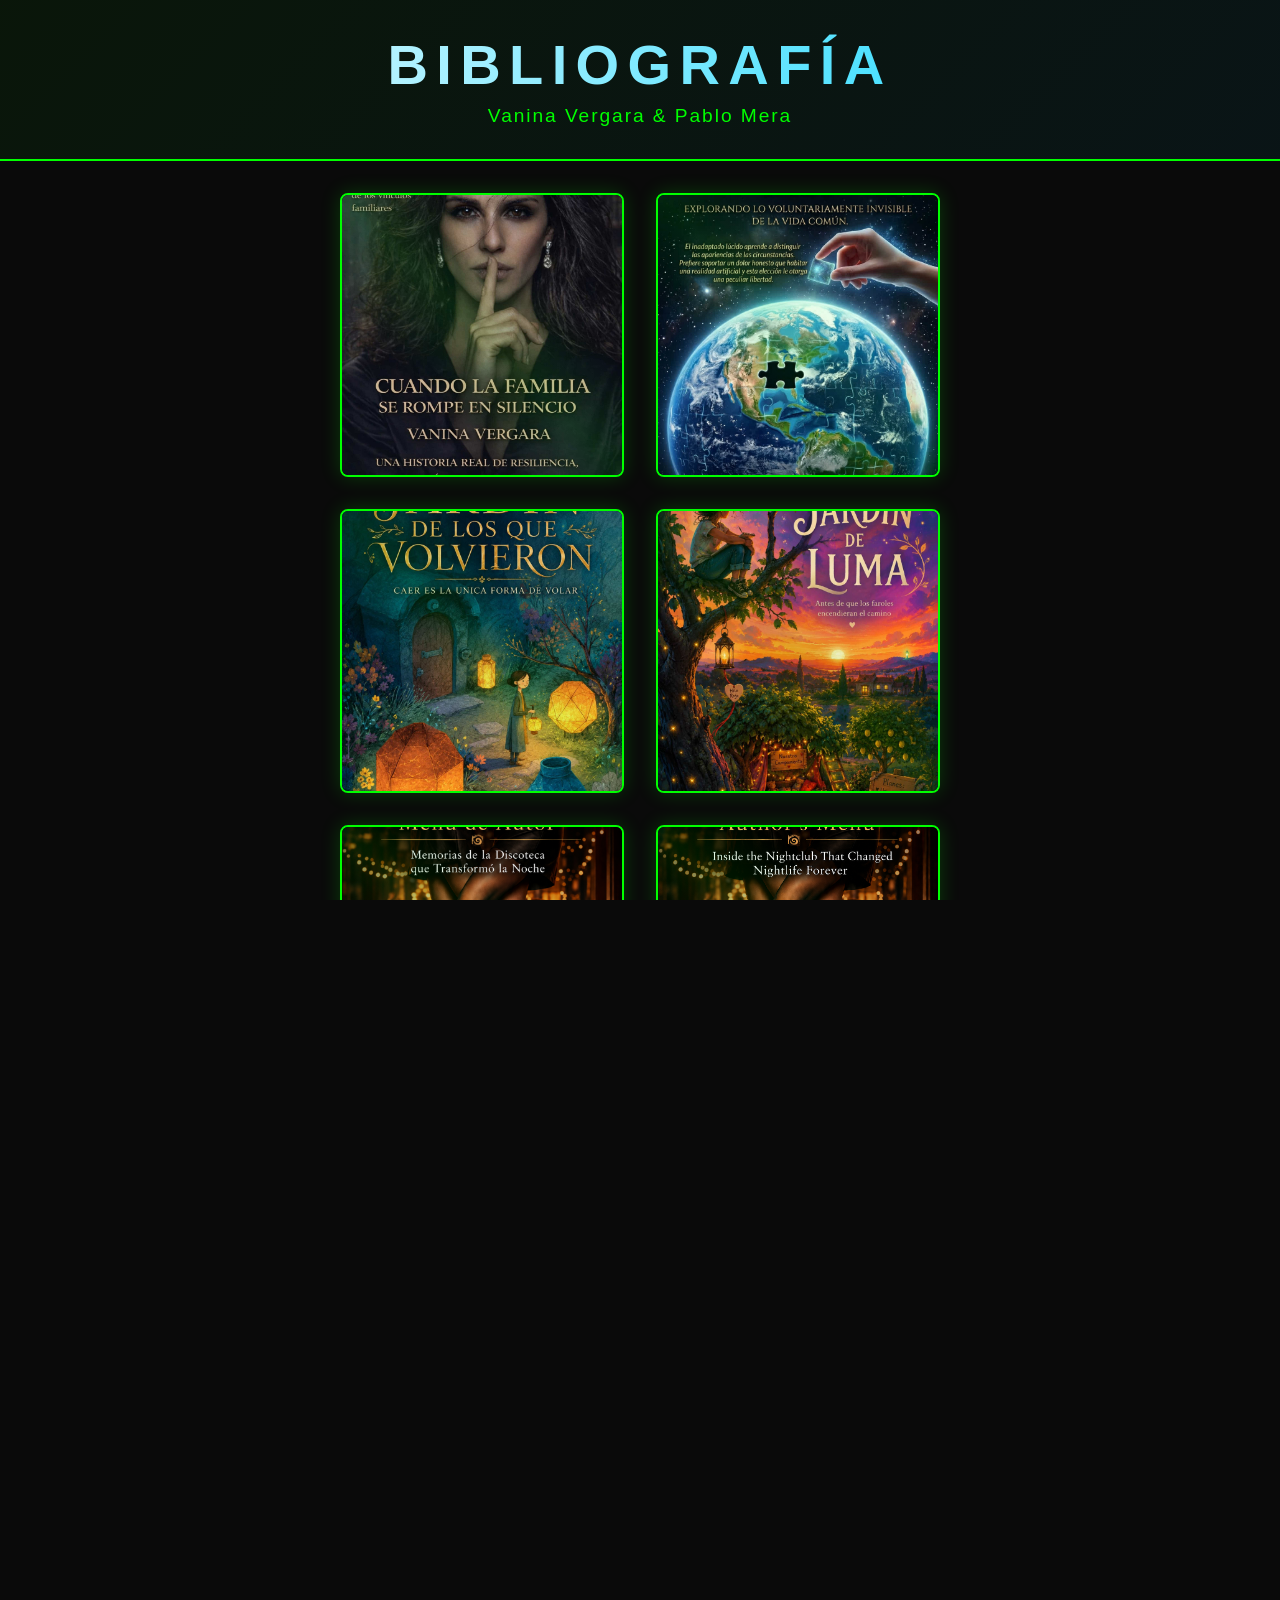
<file: index.html>
<!DOCTYPE html>
<html lang="es">
<head>
    <meta charset="UTF-8">
    <meta name="viewport" content="width=device-width, initial-scale=1.0">
    <title>Bibliografía - Vanina Vergara & Pablo Mera</title>
    <style>
        * {
            margin: 0;
            padding: 0;
            box-sizing: border-box;
        }

        :root {
            --dark-bg: #0a0a0a;
            --white-text: #ffffff;
            --neon-accent: #00ff00;
            --neon-blue: #00d4ff;
            --neon-purple: #ff00ff;
            --subtle-border: #1a1a1a;
            --glass-bg: rgba(255, 255, 255, 0.03);
        }

        html, body {
            width: 100%;
            height: 100%;
            background-color: var(--dark-bg);
            color: var(--white-text);
            font-family: 'Segoe UI', Tahoma, Geneva, Verdana, sans-serif;
            overflow-x: hidden;
        }

        body {
            perspective: 1200px;
        }

        /* Audio Player */
        audio {
            display: none;
        }

        /* Header */
        header {
            text-align: center;
            padding: 2rem 1rem;
            border-bottom: 2px solid var(--neon-accent);
            background: linear-gradient(135deg, rgba(0, 255, 0, 0.05), rgba(0, 212, 255, 0.05));
            animation: fadeInDown 0.8s ease-out;
        }

        h1 {
            font-size: clamp(2rem, 5vw, 3.5rem);
            font-weight: 700;
            letter-spacing: 0.15em;
            text-transform: uppercase;
            background: linear-gradient(90deg, var(--white-text), var(--neon-blue));
            -webkit-background-clip: text;
            -webkit-text-fill-color: transparent;
            background-clip: text;
            margin-bottom: 0.5rem;
        }

        .subtitle {
            font-size: clamp(0.9rem, 2vw, 1.2rem);
            color: var(--neon-accent);
            font-weight: 300;
            letter-spacing: 0.1em;
        }

        /* Main Container */
        .container {
            max-width: 1200px;
            margin: 0 auto;
            padding: 2rem 1rem;
            min-height: 100vh;
            display: flex;
            flex-direction: column;
            justify-content: center;
            align-items: center;
        }

        /* Grid Container */
        .grid-container {
            display: grid;
            grid-template-columns: repeat(auto-fit, minmax(140px, 1fr));
            gap: 1.5rem;
            margin-bottom: 3rem;
            width: 100%;
            max-width: 700px;
            animation: fadeInUp 1s ease-out 0.2s both;
        }

        @media (min-width: 768px) {
            .grid-container {
                grid-template-columns: repeat(2, 1fr);
                gap: 2rem;
                max-width: 600px;
            }
        }

        /* 3D Button Cells */
        .book-button {
            position: relative;
            width: 100%;
            aspect-ratio: 1;
            cursor: pointer;
            text-decoration: none;
            display: block;
            transform-style: preserve-3d;
            transition: all 0.3s ease;
            border: 2px solid var(--neon-accent);
            border-radius: 8px;
            overflow: hidden;
            box-shadow: 0 0 20px rgba(0, 255, 0, 0.2);
        }

        .book-button:hover {
            box-shadow: 0 0 30px rgba(0, 255, 0, 0.5), inset 0 0 20px rgba(0, 255, 0, 0.1);
            transform: translateY(-5px) scale(1.05);
        }

        .book-button img {
            width: 100%;
            height: 100%;
            object-fit: cover;
            display: block;
        }

        /* Sparking Effect */
        .book-button::before {
            content: '';
            position: absolute;
            top: 0;
            left: 0;
            right: 0;
            bottom: 0;
            background: linear-gradient(45deg, transparent 30%, rgba(0, 255, 0, 0.1) 50%, transparent 70%);
            animation: sparkle 3s infinite;
            pointer-events: none;
        }

        @keyframes sparkle {
            0%, 100% {
                transform: translateX(-100%);
            }
            50% {
                transform: translateX(100%);
            }
        }

        /* Language/Navigation Buttons Section */
        .nav-section {
            display: flex;
            gap: 2rem;
            justify-content: center;
            flex-wrap: wrap;
            animation: fadeInUp 1s ease-out 0.4s both;
            margin-top: 2rem;
        }

        .nav-button {
            position: relative;
            padding: 1rem 2rem;
            font-size: clamp(0.9rem, 2vw, 1.1rem);
            font-weight: 600;
            text-decoration: none;
            color: var(--white-text);
            background: var(--glass-bg);
            border: 2px solid var(--neon-blue);
            border-radius: 8px;
            cursor: pointer;
            overflow: hidden;
            display: flex;
            align-items: center;
            gap: 1rem;
            transition: all 0.3s ease;
            text-transform: uppercase;
            letter-spacing: 0.1em;
        }

        .nav-button:hover {
            background: var(--glass-bg);
            box-shadow: 0 0 20px rgba(0, 212, 255, 0.5), inset 0 0 10px rgba(0, 212, 255, 0.1);
            transform: translateY(-3px);
        }

        .nav-button::before {
            content: '';
            position: absolute;
            top: 0;
            left: 0;
            right: 0;
            bottom: 0;
            background: linear-gradient(90deg, transparent, rgba(0, 212, 255, 0.3), transparent);
            animation: shimmer 2s infinite;
            pointer-events: none;
        }

        @keyframes shimmer {
            0%, 100% {
                transform: translateX(-100%);
            }
            50% {
                transform: translateX(100%);
            }
        }

        .flag-container {
            display: inline-flex;
            align-items: center;
            gap: 0.5rem;
            min-width: 2rem;
            height: 1.5rem;
            overflow: hidden;
        }

        .flag {
            font-size: 1.5rem;
            animation: scrollFlags 6s linear infinite;
        }

        @keyframes scrollFlags {
            0%, 100% {
                transform: translateX(0);
                opacity: 1;
            }
            33% {
                transform: translateX(0);
                opacity: 1;
            }
            34% {
                transform: translateX(-100%);
                opacity: 0;
            }
            35% {
                transform: translateX(100%);
                opacity: 0;
            }
            36% {
                transform: translateX(0);
                opacity: 1;
            }
            66% {
                transform: translateX(0);
                opacity: 1;
            }
            67% {
                transform: translateX(-100%);
                opacity: 0;
            }
            68% {
                transform: translateX(100%);
                opacity: 0;
            }
            69% {
                transform: translateX(0);
                opacity: 1;
            }
        }

        /* Footer */
        footer {
            padding: 1rem;
            text-align: center;
            color: var(--neon-accent);
            font-size: 0.9rem;
            border-top: 1px solid var(--subtle-border);
            margin-top: 2rem;
        }

        /* Animations */
        @keyframes fadeInDown {
            from {
                opacity: 0;
                transform: translateY(-30px);
            }
            to {
                opacity: 1;
                transform: translateY(0);
            }
        }

        @keyframes fadeInUp {
            from {
                opacity: 0;
                transform: translateY(30px);
            }
            to {
                opacity: 1;
                transform: translateY(0);
            }
        }

        /* Mouse Tilt Effect */
        .tilt-container {
            transform-style: preserve-3d;
            perspective: 1200px;
        }

        /* Responsive */
        @media (max-width: 480px) {
            .grid-container {
                grid-template-columns: repeat(2, 1fr);
                gap: 1rem;
                max-width: 100%;
            }

            .book-button {
                border-radius: 6px;
            }

            .nav-section {
                gap: 1rem;
                flex-direction: column;
                width: 100%;
            }

            .nav-button {
                width: 100%;
                justify-content: center;
            }

            header {
                padding: 1.5rem 1rem;
            }

            h1 {
                font-size: 1.8rem;
            }
        }
    </style>
</head>
<body>
    <audio id="bgMusic" loop>
        <source src="kelvin.aac" type="audio/aac">
        Your browser does not support the audio element.
    </audio>

    <header>
        <h1>Bibliografía</h1>
        <p class="subtitle">Vanina Vergara & Pablo Mera</p>
    </header>

    <div class="container">
        <div class="grid-container">
            <a href="page2.htm" class="book-button">
                <img src="vesp.jpg" alt="Cuando la Familia se Rompe en Silencio">
            </a>
            <a href="page3.htm" class="book-button">
                <img src="pesp.jpg" alt="Manual del Inadaptado Lúcido">
            </a>
            <a href="page4.htm" class="book-button">
                <img src="lamp.jpg" alt="El Jardín de los que Volvieron">
            </a>
            <a href="page5.htm" class="book-button">
                <img src="EJDL.jpg" alt="El Jardín de Luma">
            </a>
            <a href="page6.htm" class="book-button">
                <img src="crc.jpg" alt="Caracol - Menú de Autor">
            </a>
            <a href="page7.htm" class="book-button">
                <img src="CRCENG.png" alt="Caracol Author's Menu">
            </a>
            <a href="page8.htm" class="book-button">
                <img src="veng.jpg" alt="When Families Fracture in Silence">
            </a>
            <a href="page9.htm" class="book-button">
                <img src="peng.jpg" alt="The Lucid Misfit's Handbook">
            </a>
        </div>

        <div class="nav-section">
            <a href="page2.htm" class="nav-button">
                <span class="flag-container">
                    <span class="flag">🇪🇸🇵🇾🇦🇷🇺🇾</span>
                </span>
                <span>[ESPAÑOL]</span>
            </a>
            <a href="page7.htm" class="nav-button">
                <span class="flag-container">
                    <span class="flag">🇺🇸🇬🇧🇦🇺</span>
                </span>
                <span>[ENGLISH]</span>
            </a>
        </div>
    </div>

    <footer>
        <p>&copy; 2026 Vanina Vergara & Pablo Mera. All rights reserved.</p>
    </footer>

    <script>
        // Auto-play music
        window.addEventListener('load', function() {
            const audio = document.getElementById('bgMusic');
            audio.play().catch(err => console.log('Audio autoplay prevented:', err));
        });

        // 3D Tilt Effect
        document.querySelectorAll('.book-button').forEach(button => {
            button.addEventListener('mousemove', (e) => {
                const rect = button.getBoundingClientRect();
                const x = e.clientX - rect.left;
                const y = e.clientY - rect.top;
                
                const rotateX = (y - rect.height / 2) / 10;
                const rotateY = (rect.width / 2 - x) / 10;
                
                button.style.transform = `perspective(1000px) rotateX(${rotateX}deg) rotateY(${rotateY}deg) translateZ(20px)`;
            });

            button.addEventListener('mouseleave', () => {
                button.style.transform = 'perspective(1000px) rotateX(0) rotateY(0) translateZ(0)';
            });
        });

        // Gentle float animation
        const style = document.createElement('style');
        style.textContent = `
            @keyframes float {
                0%, 100% { transform: translateY(0px); }
                50% { transform: translateY(-10px); }
            }
            
            header {
                animation: fadeInDown 0.8s ease-out, float 3s ease-in-out infinite;
            }
        `;
        document.head.appendChild(style);
    </script>
</body>
</html>
</file>
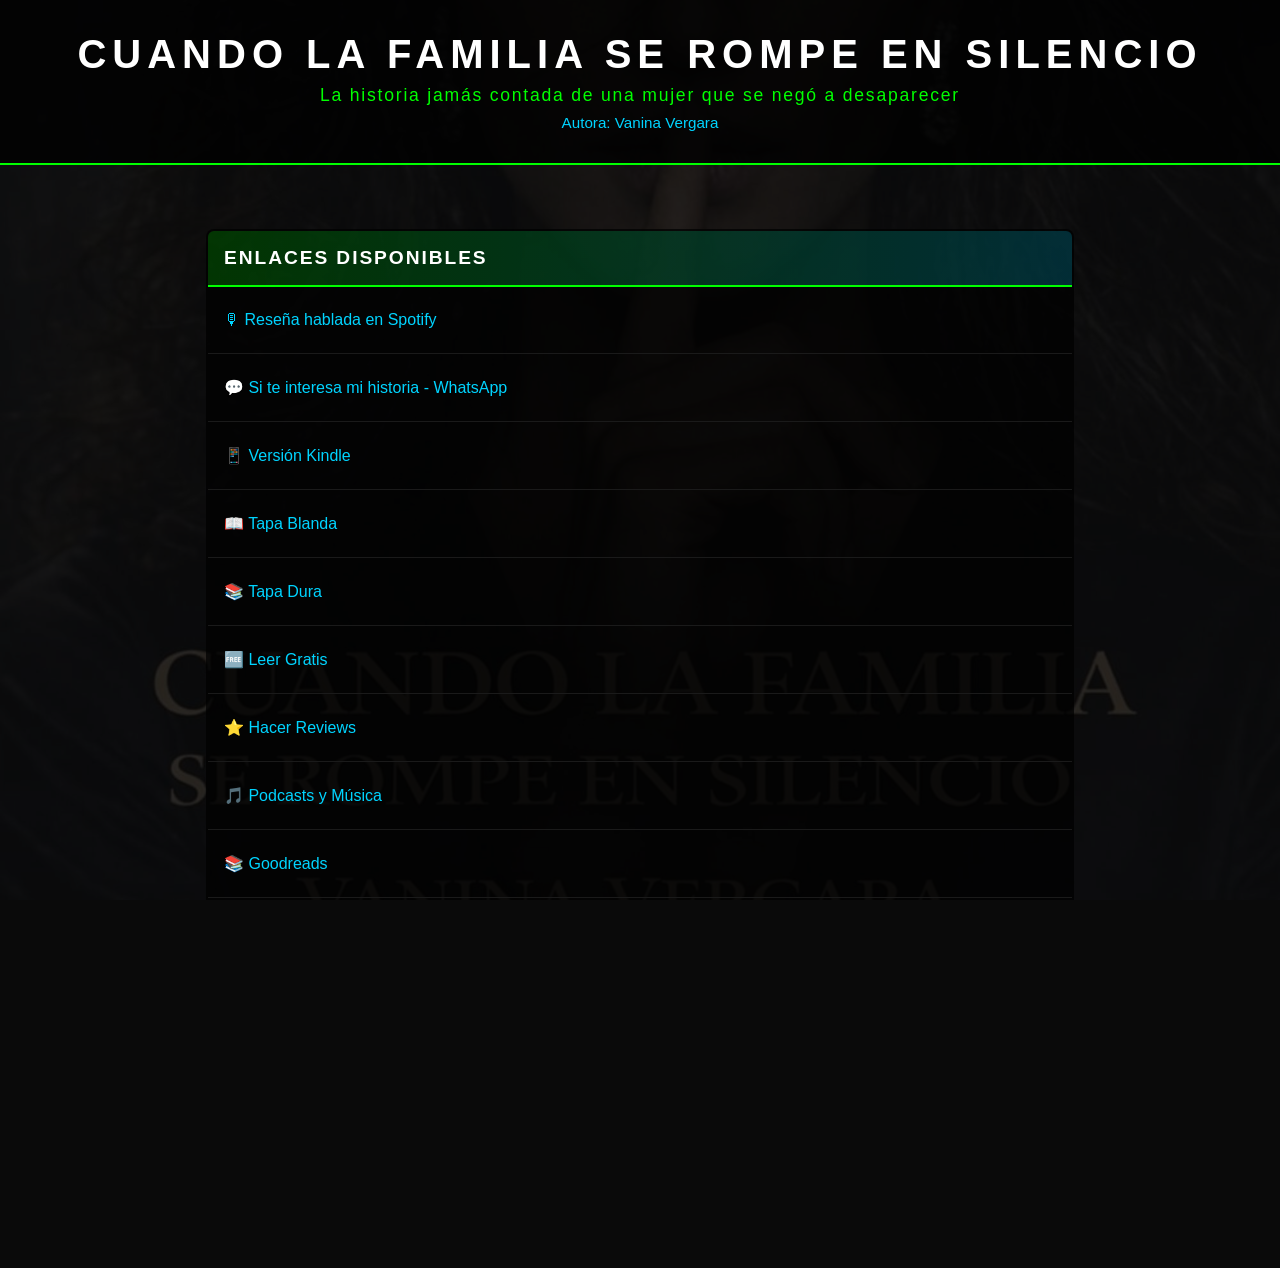
<file: page2.htm>
<!DOCTYPE html>
<html lang="es">
<head>
    <meta charset="UTF-8">
    <meta name="viewport" content="width=device-width, initial-scale=1.0">
    <title>Cuando la Familia se Rompe en Silencio - Bibliografía</title>
    <style>
        * {
            margin: 0;
            padding: 0;
            box-sizing: border-box;
        }

        :root {
            --dark-bg: #0a0a0a;
            --white-text: #ffffff;
            --neon-accent: #00ff00;
            --neon-blue: #00d4ff;
            --subtle-border: #1a1a1a;
            --glass-bg: rgba(255, 255, 255, 0.03);
        }

        html, body {
            width: 100%;
            height: 100%;
            background-color: var(--dark-bg);
            color: var(--white-text);
            font-family: 'Segoe UI', Tahoma, Geneva, Verdana, sans-serif;
            overflow-x: hidden;
        }

        body {
            background-image: url('vesp.jpg');
            background-attachment: fixed;
            background-size: cover;
            background-position: center;
            perspective: 1200px;
        }

        body::before {
            content: '';
            position: fixed;
            top: 0;
            left: 0;
            right: 0;
            bottom: 0;
            background: rgba(10, 10, 10, 0.85);
            z-index: -1;
            pointer-events: none;
        }

        audio {
            display: none;
        }

        header {
            text-align: center;
            padding: 2rem 1rem;
            border-bottom: 2px solid var(--neon-accent);
            background: rgba(0, 0, 0, 0.8);
            animation: fadeInDown 0.8s ease-out;
        }

        h1 {
            font-size: clamp(1.5rem, 4vw, 2.5rem);
            font-weight: 700;
            letter-spacing: 0.15em;
            text-transform: uppercase;
            color: var(--white-text);
            margin-bottom: 0.5rem;
        }

        .subtitle {
            font-size: clamp(0.85rem, 2vw, 1.1rem);
            color: var(--neon-accent);
            font-weight: 300;
            letter-spacing: 0.1em;
            margin-bottom: 0.5rem;
        }

        .author {
            font-size: 0.95rem;
            color: var(--neon-blue);
            font-weight: 500;
        }

        .container {
            max-width: 900px;
            margin: 0 auto;
            padding: 2rem 1rem;
            display: flex;
            flex-direction: column;
            min-height: 100vh;
        }

        /* Links Table */
        .links-table {
            width: 100%;
            margin: 2rem 0;
            animation: fadeInUp 0.8s ease-out 0.2s both;
        }

        .links-table table {
            width: 100%;
            border-collapse: collapse;
            background: rgba(0, 0, 0, 0.7);
            border: 2px solid var(--neon-accent);
            border-radius: 8px;
            overflow: hidden;
        }

        .links-table th {
            background: linear-gradient(90deg, rgba(0, 255, 0, 0.2), rgba(0, 212, 255, 0.2));
            padding: 1rem;
            text-align: left;
            border-bottom: 2px solid var(--neon-accent);
            font-size: clamp(1rem, 2vw, 1.2rem);
            text-transform: uppercase;
            letter-spacing: 0.1em;
        }

        .links-table td {
            padding: 1rem;
            border-bottom: 1px solid var(--subtle-border);
        }

        .links-table a {
            color: var(--neon-blue);
            text-decoration: none;
            font-weight: 500;
            transition: all 0.3s ease;
            display: block;
            padding: 0.5rem 0;
        }

        .links-table a:hover {
            color: var(--neon-accent);
            text-shadow: 0 0 10px rgba(0, 255, 0, 0.5);
            transform: translateX(5px);
        }

        /* Action Buttons */
        .action-buttons {
            display: flex;
            gap: 1.5rem;
            justify-content: center;
            flex-wrap: wrap;
            margin: 2rem 0;
            animation: fadeInUp 0.8s ease-out 0.3s both;
        }

        .action-btn {
            position: relative;
            padding: 1rem 2rem;
            font-size: clamp(0.9rem, 2vw, 1rem);
            font-weight: 600;
            text-decoration: none;
            color: var(--white-text);
            background: rgba(0, 0, 0, 0.7);
            border: 2px solid var(--neon-accent);
            border-radius: 8px;
            cursor: pointer;
            overflow: hidden;
            display: flex;
            align-items: center;
            gap: 0.8rem;
            transition: all 0.3s ease;
            text-transform: uppercase;
            letter-spacing: 0.1em;
            min-height: 3rem;
        }

        .action-btn:hover {
            box-shadow: 0 0 20px rgba(0, 255, 0, 0.5), inset 0 0 10px rgba(0, 255, 0, 0.1);
            transform: translateY(-3px) scale(1.05);
            background: rgba(0, 255, 0, 0.1);
        }

        .action-btn img {
            height: 1.5rem;
            width: auto;
            animation: shimmerImage 2s infinite;
        }

        @keyframes shimmerImage {
            0%, 100% {
                opacity: 1;
                filter: brightness(1);
            }
            50% {
                opacity: 0.7;
                filter: brightness(1.2);
            }
        }

        /* Footer Navigation */
        footer {
            display: flex;
            gap: 1rem;
            justify-content: center;
            flex-wrap: wrap;
            padding: 2rem 1rem;
            border-top: 2px solid var(--subtle-border);
            margin-top: auto;
            animation: fadeInUp 0.8s ease-out 0.4s both;
        }

        .nav-btn {
            position: relative;
            padding: 0.8rem 1.8rem;
            font-size: 0.95rem;
            font-weight: 600;
            text-decoration: none;
            color: var(--white-text);
            background: rgba(0, 212, 255, 0.1);
            border: 2px solid var(--neon-blue);
            border-radius: 8px;
            cursor: pointer;
            overflow: hidden;
            transition: all 0.3s ease;
            text-transform: uppercase;
            letter-spacing: 0.1em;
        }

        .nav-btn:hover {
            background: rgba(0, 212, 255, 0.2);
            box-shadow: 0 0 15px rgba(0, 212, 255, 0.4);
            transform: translateY(-2px);
        }

        .text-alternate {
            display: inline;
        }

        /* Animations */
        @keyframes fadeInDown {
            from {
                opacity: 0;
                transform: translateY(-30px);
            }
            to {
                opacity: 1;
                transform: translateY(0);
            }
        }

        @keyframes fadeInUp {
            from {
                opacity: 0;
                transform: translateY(30px);
            }
            to {
                opacity: 1;
                transform: translateY(0);
            }
        }

        /* Responsive */
        @media (max-width: 768px) {
            .links-table th, .links-table td {
                padding: 0.8rem;
                font-size: 0.9rem;
            }

            .action-buttons {
                flex-direction: column;
                gap: 1rem;
            }

            .action-btn {
                width: 100%;
                justify-content: center;
            }

            header {
                padding: 1.5rem 1rem;
            }

            h1 {
                font-size: 1.8rem;
            }
        }
    </style>
</head>
<body>
    <audio id="bgMusic" loop>
        <source src="kelvin.aac" type="audio/aac">
    </audio>

    <header>
        <h1>Cuando la Familia se Rompe en Silencio</h1>
        <p class="subtitle">La historia jamás contada de una mujer que se negó a desaparecer</p>
        <p class="author">Autora: Vanina Vergara</p>
    </header>

    <div class="container">
        <div class="links-table">
            <table>
                <thead>
                    <tr>
                        <th>Enlaces Disponibles</th>
                    </tr>
                </thead>
                <tbody>
                    <tr>
                        <td><a href="https://open.spotify.com/episode/0NPQyJXWyQDAiU5YjKMuTu" target="_blank">🎙 Reseña hablada en Spotify</a></td>
                    </tr>
                    <tr>
                        <td><a href="https://calendar.app.google/qPbm4PQfsSatFHAV9" target="_blank">💬 Si te interesa mi historia - WhatsApp</a></td>
                    </tr>
                    <tr>
                        <td><a href="https://www.amazon.com/dp/B0GX32NHDV" target="_blank">📱 Versión Kindle</a></td>
                    </tr>
                    <tr>
                        <td><a href="https://www.amazon.com/CUANDO-FAMILIA-ROMPE-SILENCIO-desaparecer/dp/B0GXK7J5GJ/" target="_blank">📖 Tapa Blanda</a></td>
                    </tr>
                    <tr>
                        <td><a href="https://www.amazon.com/CUANDO-FAMILIA-ROMPE-SILENCIO-desaparecer/dp/B0GXRZ1356/" target="_blank">📚 Tapa Dura</a></td>
                    </tr>
                    <tr>
                        <td><a href="https://www.amazon.com/CUANDO-FAMILIA-ROMPE-SILENCIO-desaparecer/dp/B0GXRZ1356/" target="_blank">🆓 Leer Gratis</a></td>
                    </tr>
                    <tr>
                        <td><a href="https://www.amazon.com/product-reviews/B0GXRZ1356/" target="_blank">⭐ Hacer Reviews</a></td>
                    </tr>
                    <tr>
                        <td><a href="https://open.spotify.com/user/317ykrwrwfzqf42uw75bcp3awzqi/playlists" target="_blank">🎵 Podcasts y Música</a></td>
                    </tr>
                    <tr>
                        <td><a href="https://www.goodreads.com/book/show/251226179-cuando-la-familia-se-rompe-en-silencio" target="_blank">📚 Goodreads</a></td>
                    </tr>
                    <tr>
                        <td><a href="https://www.amazon.com/stores/author/B0GX6FYBXK/allbooks" target="_blank">👤 Sobre el Autor</a></td>
                    </tr>
                </tbody>
            </table>
        </div>

        <div class="action-buttons">
            <a href="#" class="action-btn" onclick="toggleImages(this)">
                <img src="vesp.jpg" alt="Cuando la Familia se Rompe" style="max-height: 60px; max-width: 40px;">
                <img src="amazon.png" alt="Amazon" style="max-height: 30px; max-width: 80px;" style="display:none;">
                <span class="text-alternate">Comprar en Amazon</span>
            </a>
            <a href="https://www.mercadolibre.com.ar/cod1356-cuando-la-familia-se-rompe-en-silencio-la-historia/up/MLAU3933325251" target="_blank" class="action-btn">
                <img src="v1.png" alt="Libro" style="max-height: 40px; max-width: 40px;">
                <img src="mercadolibre.png" alt="MercadoLibre" style="max-height: 30px; max-width: 80px;" style="display:none;">
                <span class="text-alternate">Comprar en MercadoLibre</span>
            </a>
        </div>

        <footer>
            <a href="page3.htm" class="nav-btn">SIGUIENTE → NEXT</a>
            <a href="index.htm" class="nav-btn">← ANTERIOR PREVIOUS</a>
        </footer>
    </div>

    <script>
        const audio = document.getElementById('bgMusic');
        
        window.addEventListener('load', function() {
            audio.play().catch(err => console.log('Audio autoplay prevented:', err));
        });

        function toggleImages(button) {
            const images = button.querySelectorAll('img');
            if (images[0].style.display !== 'none') {
                images[0].style.display = 'none';
                images[1].style.display = 'inline-block';
            } else {
                images[0].style.display = 'inline-block';
                images[1].style.display = 'none';
            }
        }

        // Alternate text on buttons
        setInterval(() => {
            document.querySelectorAll('.text-alternate').forEach(span => {
                const text = span.textContent;
                const parts = text.split('|');
                if (parts.length === 1) {
                    span.textContent = span.textContent.includes('Comprar') ? 
                        span.textContent : span.textContent;
                }
            });
        }, 2000);
    </script>
</body>
</html>
</file>
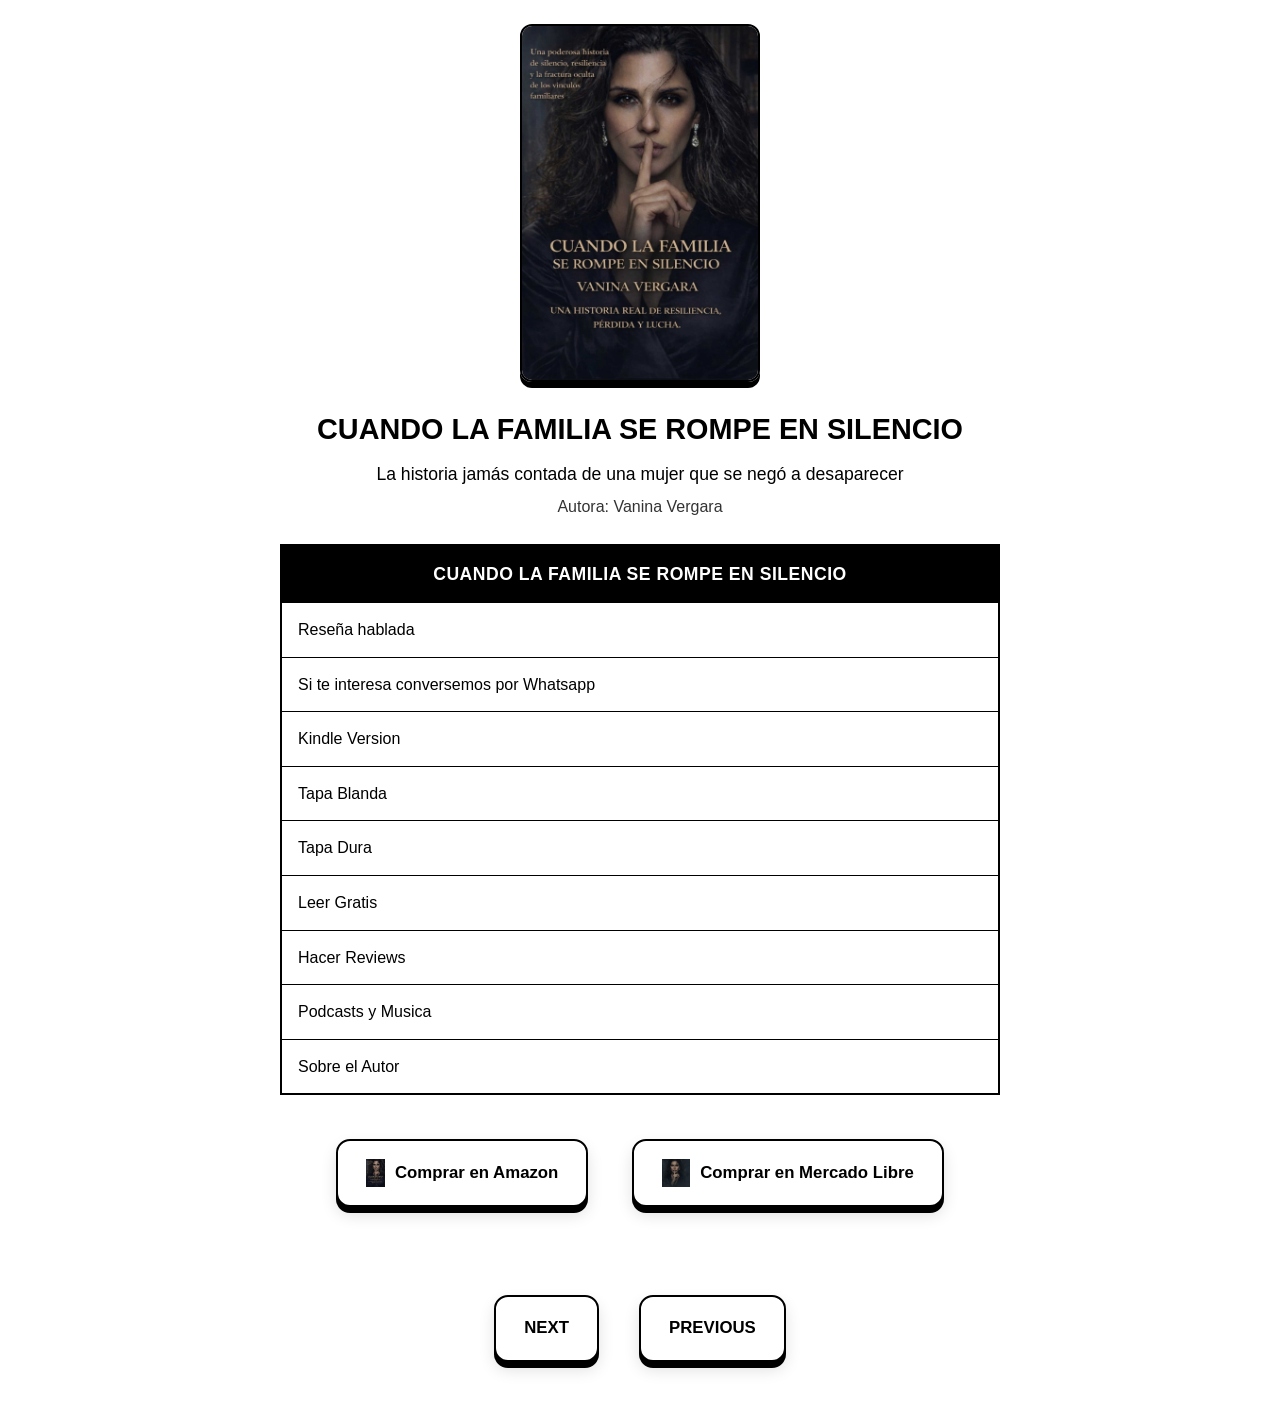
<file: page2.html>
<!DOCTYPE html>
<html lang="es">
<head>
<meta charset="UTF-8">
<meta name="viewport" content="width=device-width, initial-scale=1.0">
<title>Cuando la Familia se Rompe en Silencio</title>
<style>
* { box-sizing: border-box; margin:0; padding:0; }
body {
  font-family: -apple-system, BlinkMacSystemFont, "Helvetica Neue", Arial, sans-serif;
  background: #fff;
  color: #000;
  line-height: 1.6;
  min-height: 100vh;
  display: flex;
  flex-direction: column;
  align-items: center;
  padding: 24px;
}
.container { width: 100%; max-width: 720px; margin: 0 auto; }
h1 { font-size: 1.8rem; text-align: center; margin: 24px 0 8px; font-weight: 700; }
h2 { font-size: 1.1rem; text-align: center; margin-bottom: 6px; font-weight: 400; }
h3 { font-size: 1rem; text-align: center; margin-bottom: 24px; font-weight: 400; color: #333; }

.btn-3d {
  display: inline-flex;
  align-items: center;
  justify-content: center;
  gap: 10px;
  padding: 18px 28px;
  background: #fff;
  color: #000;
  border: 2px solid #000;
  border-radius: 14px;
  box-shadow: 0 6px 0 #000, 0 8px 16px rgba(0,0,0,0.12);
  font-weight: 700;
  font-size: 1.05rem;
  text-decoration: none;
  text-align: center;
  cursor: pointer;
  user-select: none;
  transition: transform 0.08s ease, box-shadow 0.08s ease;
  margin: 12px;
}
.btn-3d:hover { transform: translateY(-1px); box-shadow: 0 7px 0 #000, 0 10px 18px rgba(0,0,0,0.16); }
.btn-3d:active { transform: translateY(4px); box-shadow: 0 2px 0 #000; }
.btn-3d.no-click { cursor: default; pointer-events: none; }
.btn-3d img { height: 28px; width: auto; display: block; }
.spark { position: relative; }
.spark:hover::after {
  content: "";
  position: absolute;
  inset: -2px;
  border-radius: 14px;
  background: linear-gradient(120deg, transparent 40%, rgba(0,0,0,0.08) 50%, transparent 60%);
}

.center { display: flex; flex-direction: column; align-items: center; justify-content: center; flex: 1; width: 100%; }
.row { display: flex; flex-wrap: wrap; justify-content: center; gap: 20px; margin: 32px 0; }

table { width: 100%; border-collapse: collapse; margin: 24px 0; border: 2px solid #000; }
th { background: #000; color: #fff; padding: 14px; font-size: 1.1rem; text-transform: uppercase; letter-spacing: 0.5px; }
td { border-top: 1px solid #000; padding: 0; }
td a { display: block; padding: 14px 16px; color: #000; text-decoration: none; font-weight: 500; }
td a:hover { background: #f5f5f5; text-decoration: underline; }

.footer { margin-top: auto; padding: 32px 0 16px; display: flex; justify-content: center; gap: 16px; flex-wrap: wrap; width: 100%; }

.flag { font-size: 1.8rem; line-height: 1; }
@media (max-width: 600px) {
  .btn-3d { width: 100%; max-width: 320px; }
  h1 { font-size: 1.5rem; }
}
</style>
</head>
<body>
<div class="container">
  <img src="vesp.jpg" alt="Cuando la Familia se Rompe en Silencio" style="max-width:240px;width:80%;height:auto;display:block;margin:0 auto 24px;border:2px solid #000;border-radius:12px;box-shadow:0 6px 0 #000;">
  <h1>CUANDO LA FAMILIA SE ROMPE EN SILENCIO</h1>
  <h2>La historia jamás contada de una mujer que se negó a desaparecer</h2>
  <h3>Autora: Vanina Vergara</h3>

  <table>
    <thead><tr><th>CUANDO LA FAMILIA SE ROMPE EN SILENCIO</th></tr></thead>
    <tbody>
      <tr><td><a href="https://open.spotify.com/episode/0NPQyJXWyQDAiU5YjKMuTu" target="_blank">Reseña hablada</a></td></tr>
      <tr><td><a href="https://calendar.app.google/qPbm4PQfsSatFHAV9" target="_blank">Si te interesa conversemos por Whatsapp</a></td></tr>
      <tr><td><a href="https://www.amazon.com/dp/B0GX32NHDV" target="_blank">Kindle Version</a></td></tr>
      <tr><td><a href="https://www.amazon.com/CUANDO-FAMILIA-ROMPE-SILENCIO-desaparecer/dp/B0GXK7J5GJ/ref=tmm_pap_swatch_0" target="_blank">Tapa Blanda</a></td></tr>
      <tr><td><a href="https://www.amazon.com/CUANDO-FAMILIA-ROMPE-SILENCIO-desaparecer/dp/B0GXRZ1356/ref=tmm_hrd_swatch_0" target="_blank">Tapa Dura</a></td></tr>
      <tr><td><a href="https://www.amazon.com/CUANDO-FAMILIA-ROMPE-SILENCIO-desaparecer/dp/B0GXRZ1356/ref=cm_cr_arp_d_product_top?ie=UTF8&asin=B0GXRZ1356&revisionId=&format=4&depth=1" target="_blank">Leer Gratis</a></td></tr>
      <tr><td><a href="https://www.amazon.com/product-reviews/B0GXRZ1356/ref=cm_cr_dp_d_show_all_top?_encoding=UTF8&ie=UTF8&reviewerType=all_reviews" target="_blank">Hacer Reviews</a></td></tr>
      <tr><td><a href="https://open.spotify.com/user/317ykrwrwfzqf42uw75bcp3awzqi/playlists" target="_blank">Podcasts y Musica</a></td></tr>
      <tr><td><a href="https://www.amazon.com/stores/author/B0GX6FYBXK/allbooks" target="_blank">Sobre el Autor</a></td></tr>
    </tbody>
  </table>

  <div class="row">
    <a href="https://www.amazon.com/CUANDO-FAMILIA-ROMPE-SILENCIO-desaparecer/dp/B0GXK7J5GJ/ref=tmm_pap_swatch_0" target="_blank" class="btn-3d spark">
      <img id="imgA1" src="vesp.jpg" alt="Libro">
      <span>Comprar en Amazon</span>
    </a>
    <a href="https://www.mercadolibre.com.ar/cod1356-cuando-la-familia-se-rompe-en-silencio-la-historia/up/MLAU3933325251" target="_blank" class="btn-3d spark">
      <img id="imgA2" src="v1.png" alt="Libro">
      <span>Comprar en Mercado Libre</span>
    </a>
  </div>
</div>

<div class="footer">
  <a href="page3.html" class="btn-3d spark" id="nextBtn">NEXT</a>
  <a href="index.html" class="btn-3d spark" id="prevBtn">PREVIOUS</a>
</div>

<script>
let a1=0; const imgs1=["vesp.jpg","amazon.png"]; setInterval(()=>{ a1=(a1+1)%2; document.getElementById('imgA1').src=imgs1[a1]; }, 2500);
let a2=0; const imgs2=["v1.png","mercadolibre.png"]; setInterval(()=>{ a2=(a2+1)%2; document.getElementById('imgA2').src=imgs2[a2]; }, 2500);
let n=0; const nextTxt=["NEXT","SIGUIENTE"]; setInterval(()=>{ n=(n+1)%2; document.getElementById('nextBtn').textContent=nextTxt[n]; }, 3000);
let p=0; const prevTxt=["PREVIOUS","ANTERIOR"]; setInterval(()=>{ p=(p+1)%2; document.getElementById('prevBtn').textContent=prevTxt[p]; }, 3000);
</script>
</body>
</html>
</file>
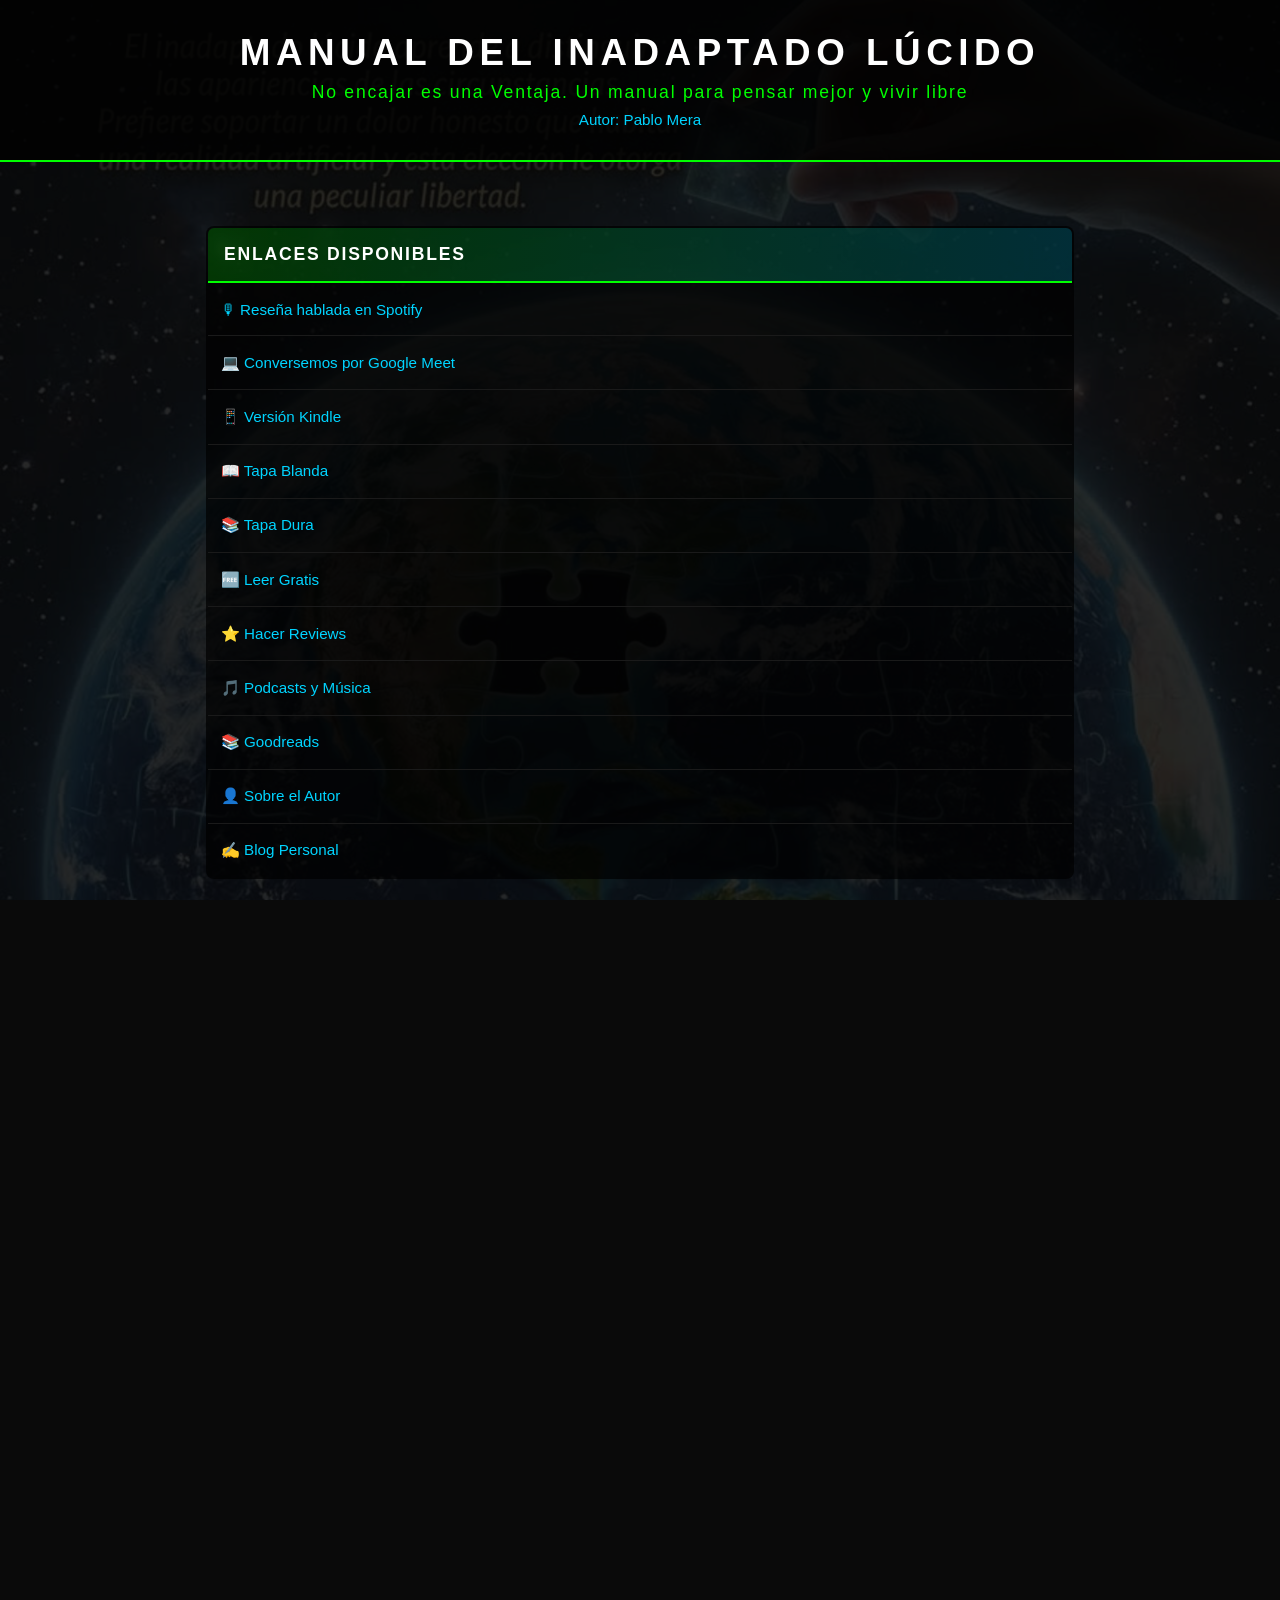
<file: page3.htm>
<!DOCTYPE html>
<html lang="es">
<head>
    <meta charset="UTF-8">
    <meta name="viewport" content="width=device-width, initial-scale=1.0">
    <title>Manual del Inadaptado Lúcido - Bibliografía</title>
    <style>
        * {
            margin: 0;
            padding: 0;
            box-sizing: border-box;
        }

        :root {
            --dark-bg: #0a0a0a;
            --white-text: #ffffff;
            --neon-accent: #00ff00;
            --neon-blue: #00d4ff;
            --subtle-border: #1a1a1a;
            --glass-bg: rgba(255, 255, 255, 0.03);
        }

        html, body {
            width: 100%;
            height: 100%;
            background-color: var(--dark-bg);
            color: var(--white-text);
            font-family: 'Segoe UI', Tahoma, Geneva, Verdana, sans-serif;
            overflow-x: hidden;
        }

        body {
            background-image: url('pesp.jpg');
            background-attachment: fixed;
            background-size: cover;
            background-position: center;
            perspective: 1200px;
        }

        body::before {
            content: '';
            position: fixed;
            top: 0;
            left: 0;
            right: 0;
            bottom: 0;
            background: rgba(10, 10, 10, 0.87);
            z-index: -1;
            pointer-events: none;
        }

        audio {
            display: none;
        }

        header {
            text-align: center;
            padding: 2rem 1rem;
            border-bottom: 2px solid var(--neon-accent);
            background: rgba(0, 0, 0, 0.8);
            animation: fadeInDown 0.8s ease-out;
        }

        h1 {
            font-size: clamp(1.5rem, 4vw, 2.3rem);
            font-weight: 700;
            letter-spacing: 0.15em;
            text-transform: uppercase;
            color: var(--white-text);
            margin-bottom: 0.5rem;
        }

        .subtitle {
            font-size: clamp(0.85rem, 2vw, 1.1rem);
            color: var(--neon-accent);
            font-weight: 300;
            letter-spacing: 0.1em;
            margin-bottom: 0.5rem;
        }

        .author {
            font-size: 0.95rem;
            color: var(--neon-blue);
            font-weight: 500;
        }

        .container {
            max-width: 900px;
            margin: 0 auto;
            padding: 2rem 1rem;
            display: flex;
            flex-direction: column;
            min-height: 100vh;
        }

        /* Links Table T3.1 */
        .links-table {
            width: 100%;
            margin: 2rem 0;
            animation: fadeInUp 0.8s ease-out 0.2s both;
        }

        .links-table table {
            width: 100%;
            border-collapse: collapse;
            background: rgba(0, 0, 0, 0.7);
            border: 2px solid var(--neon-accent);
            border-radius: 8px;
            overflow: hidden;
        }

        .links-table th {
            background: linear-gradient(90deg, rgba(0, 255, 0, 0.2), rgba(0, 212, 255, 0.2));
            padding: 1rem;
            text-align: left;
            border-bottom: 2px solid var(--neon-accent);
            font-size: clamp(0.95rem, 2vw, 1.1rem);
            text-transform: uppercase;
            letter-spacing: 0.1em;
        }

        .links-table td {
            padding: 0.8rem;
            border-bottom: 1px solid var(--subtle-border);
        }

        .links-table a {
            color: var(--neon-blue);
            text-decoration: none;
            font-weight: 500;
            transition: all 0.3s ease;
            display: block;
            padding: 0.3rem 0;
            font-size: 0.95rem;
        }

        .links-table a:hover {
            color: var(--neon-accent);
            text-shadow: 0 0 10px rgba(0, 255, 0, 0.5);
            transform: translateX(5px);
        }

        /* Retailer Grid T3.2 */
        .retailer-grid {
            display: grid;
            grid-template-columns: repeat(auto-fit, minmax(120px, 1fr));
            gap: 1rem;
            margin: 2rem 0;
            animation: fadeInUp 0.8s ease-out 0.3s both;
        }

        @media (min-width: 600px) {
            .retailer-grid {
                grid-template-columns: repeat(2, 1fr);
            }
        }

        .retailer-btn {
            position: relative;
            aspect-ratio: 1;
            display: flex;
            align-items: center;
            justify-content: center;
            border: 2px solid var(--neon-blue);
            border-radius: 8px;
            background: rgba(0, 212, 255, 0.1);
            cursor: pointer;
            text-decoration: none;
            transition: all 0.3s ease;
            overflow: hidden;
            text-align: center;
        }

        .retailer-btn:hover {
            box-shadow: 0 0 25px rgba(0, 212, 255, 0.6), inset 0 0 15px rgba(0, 212, 255, 0.1);
            transform: translateY(-5px) scale(1.08);
            background: rgba(0, 212, 255, 0.2);
        }

        .retailer-btn img {
            max-width: 80%;
            max-height: 80%;
            object-fit: contain;
        }

        /* Footer Navigation */
        footer {
            display: flex;
            gap: 1rem;
            justify-content: center;
            flex-wrap: wrap;
            padding: 2rem 1rem;
            border-top: 2px solid var(--subtle-border);
            margin-top: auto;
            animation: fadeInUp 0.8s ease-out 0.4s both;
        }

        .nav-btn {
            position: relative;
            padding: 0.8rem 1.8rem;
            font-size: 0.95rem;
            font-weight: 600;
            text-decoration: none;
            color: var(--white-text);
            background: rgba(0, 212, 255, 0.1);
            border: 2px solid var(--neon-blue);
            border-radius: 8px;
            cursor: pointer;
            overflow: hidden;
            transition: all 0.3s ease;
            text-transform: uppercase;
            letter-spacing: 0.1em;
        }

        .nav-btn:hover {
            background: rgba(0, 212, 255, 0.2);
            box-shadow: 0 0 15px rgba(0, 212, 255, 0.4);
            transform: translateY(-2px);
        }

        /* Animations */
        @keyframes fadeInDown {
            from {
                opacity: 0;
                transform: translateY(-30px);
            }
            to {
                opacity: 1;
                transform: translateY(0);
            }
        }

        @keyframes fadeInUp {
            from {
                opacity: 0;
                transform: translateY(30px);
            }
            to {
                opacity: 1;
                transform: translateY(0);
            }
        }

        /* Responsive */
        @media (max-width: 768px) {
            .links-table th, .links-table td {
                padding: 0.7rem;
                font-size: 0.9rem;
            }

            .links-table a {
                font-size: 0.9rem;
            }

            header {
                padding: 1.5rem 1rem;
            }

            h1 {
                font-size: 1.6rem;
            }
        }
    </style>
</head>
<body>
    <audio id="bgMusic" loop>
        <source src="kelvin.aac" type="audio/aac">
    </audio>

    <header>
        <h1>Manual del Inadaptado Lúcido</h1>
        <p class="subtitle">No encajar es una Ventaja. Un manual para pensar mejor y vivir libre</p>
        <p class="author">Autor: Pablo Mera</p>
    </header>

    <div class="container">
        <!-- T3.1: Links Table -->
        <div class="links-table">
            <table>
                <thead>
                    <tr>
                        <th>Enlaces Disponibles</th>
                    </tr>
                </thead>
                <tbody>
                    <tr>
                        <td><a href="https://open.spotify.com/episode/68ViKPcRmymkiRUbdKDO9d" target="_blank">🎙 Reseña hablada en Spotify</a></td>
                    </tr>
                    <tr>
                        <td><a href="https://calendar.app.google/KHzX46haiRjtQo6Y9" target="_blank">💻 Conversemos por Google Meet</a></td>
                    </tr>
                    <tr>
                        <td><a href="https://www.amazon.com/dp/B0GX9ZZPCL" target="_blank">📱 Versión Kindle</a></td>
                    </tr>
                    <tr>
                        <td><a href="https://www.amazon.com/MANUAL-DEL-INADAPTADO-L%C3%9ACIDO-encajar/dp/B0GYYXMR9G/" target="_blank">📖 Tapa Blanda</a></td>
                    </tr>
                    <tr>
                        <td><a href="https://www.amazon.com/MANUAL-DEL-INADAPTADO-L%C3%9ACIDO-encajar/dp/B0GYZ4D8WN/" target="_blank">📚 Tapa Dura</a></td>
                    </tr>
                    <tr>
                        <td><a href="https://www.amazon.com/dp/B0GYZ4D8WN" target="_blank">🆓 Leer Gratis</a></td>
                    </tr>
                    <tr>
                        <td><a href="https://www.amazon.com/product-reviews/B0GYZ4D8WN/" target="_blank">⭐ Hacer Reviews</a></td>
                    </tr>
                    <tr>
                        <td><a href="https://open.spotify.com/user/31wg5yir2hbksdgigz7gqloozfny/playlists" target="_blank">🎵 Podcasts y Música</a></td>
                    </tr>
                    <tr>
                        <td><a href="https://www.goodreads.com/book/show/251612051-manual-del-inadaptado-l-cido" target="_blank">📚 Goodreads</a></td>
                    </tr>
                    <tr>
                        <td><a href="https://www.amazon.com/stores/author/B0GYVD1VV3/allbooks" target="_blank">👤 Sobre el Autor</a></td>
                    </tr>
                    <tr>
                        <td><a href="https://pablomera.blogspot.com/" target="_blank">✍ Blog Personal</a></td>
                    </tr>
                </tbody>
            </table>
        </div>

        <!-- T3.2: Retailer Grid -->
        <div class="retailer-grid">
            <a href="https://www.amazon.com/MANUAL-DEL-INADAPTADO-L%C3%9ACIDO-encajar/dp/B0GYYXMR9G/" target="_blank" class="retailer-btn">
                <img src="amazon.png" alt="Amazon">
            </a>
            <a href="https://www.ibs.it/manual-del-inadaptado-lucido-no-libro-inglese-pablo-mera/e/9798259335431" target="_blank" class="retailer-btn">
                <img src="ibs.png" alt="IBS">
            </a>
            <a href="https://www.lafeltrinelli.it/manual-del-inadaptado-lucido-no-libro-inglese-pablo-mera/e/9798259335431" target="_blank" class="retailer-btn">
                <img src="feltri.png" alt="La Feltrinelli">
            </a>
            <a href="https://www.booksamillion.com/p/Manual-Inadaptado-Lcido/Pablo-Mera/9798259335431" target="_blank" class="retailer-btn">
                <img src="bam.png" alt="Books-A-Million">
            </a>
        </div>

        <footer>
            <a href="page4.htm" class="nav-btn">SIGUIENTE → NEXT</a>
            <a href="page2.htm" class="nav-btn">← ANTERIOR PREVIOUS</a>
        </footer>
    </div>

    <script>
        const audio = document.getElementById('bgMusic');
        
        window.addEventListener('load', function() {
            audio.play().catch(err => console.log('Audio autoplay prevented:', err));
        });

        // 3D Tilt for retailer buttons
        document.querySelectorAll('.retailer-btn').forEach(button => {
            button.addEventListener('mousemove', (e) => {
                const rect = button.getBoundingClientRect();
                const x = e.clientX - rect.left;
                const y = e.clientY - rect.top;
                
                const rotateX = (y - rect.height / 2) / 8;
                const rotateY = (rect.width / 2 - x) / 8;
                
                button.style.transform = `perspective(1000px) rotateX(${rotateX}deg) rotateY(${rotateY}deg) translateZ(10px)`;
            });

            button.addEventListener('mouseleave', () => {
                button.style.transform = 'perspective(1000px) rotateX(0) rotateY(0) translateZ(0)';
            });
        });
    </script>
</body>
</html>
</file>
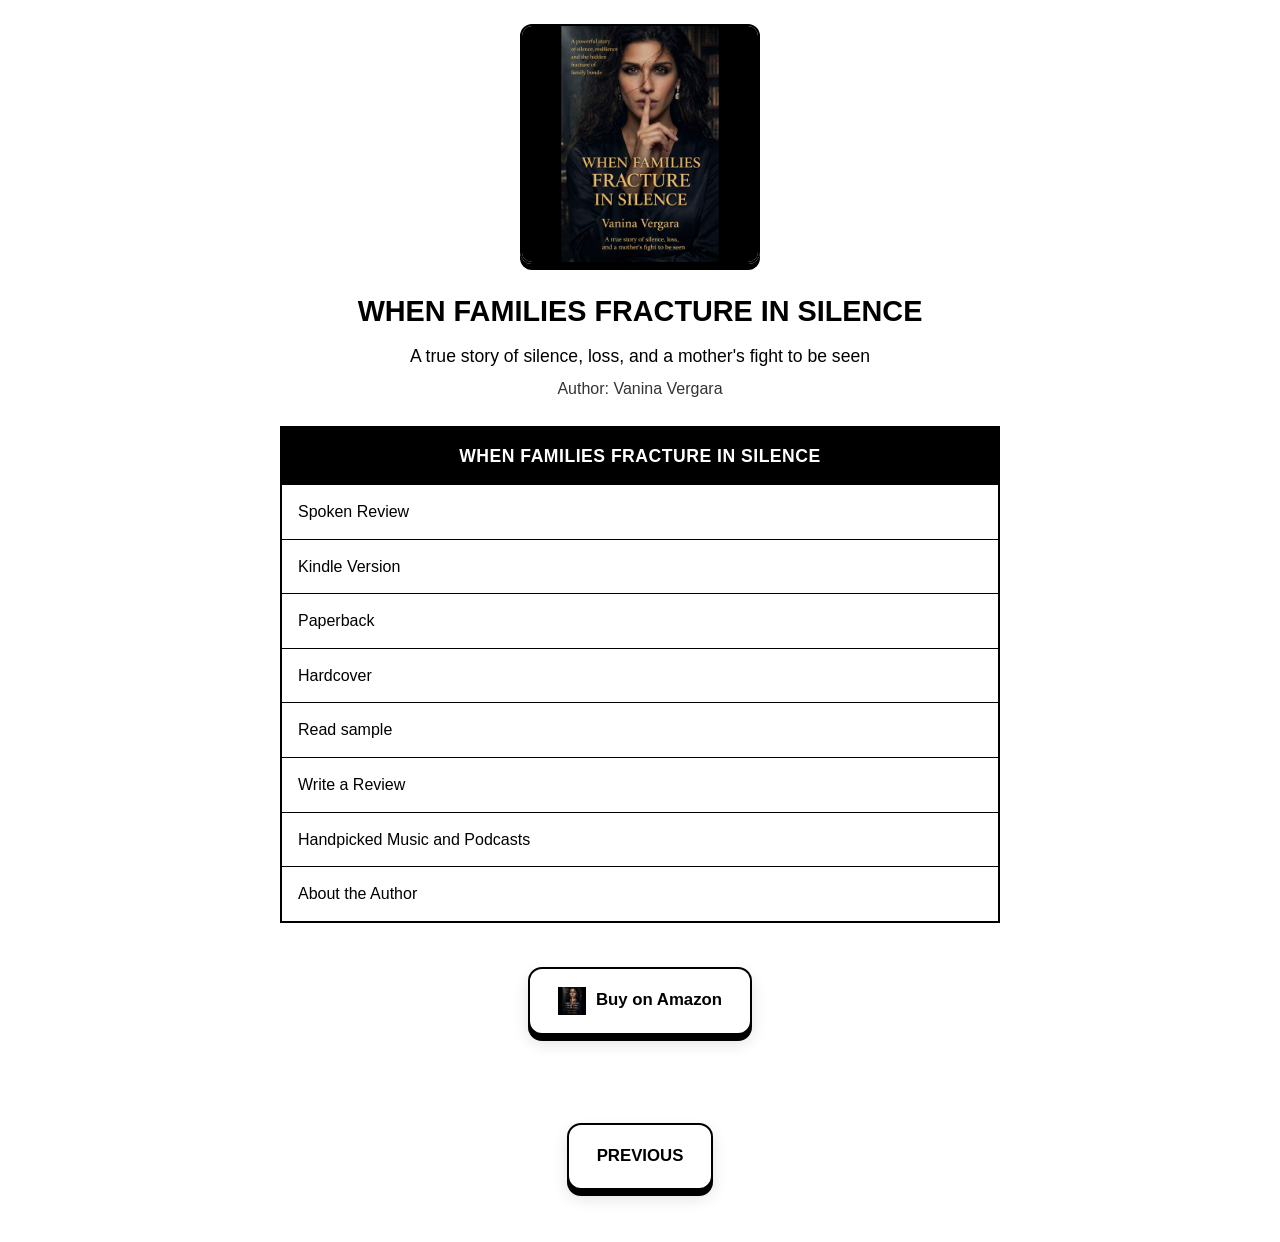
<file: page3.html>
<!DOCTYPE html>
<html lang="en">
<head>
<meta charset="UTF-8">
<meta name="viewport" content="width=device-width, initial-scale=1.0">
<title>When Families Fracture in Silence</title>
<style>
* { box-sizing: border-box; margin:0; padding:0; }
body {
  font-family: -apple-system, BlinkMacSystemFont, "Helvetica Neue", Arial, sans-serif;
  background: #fff;
  color: #000;
  line-height: 1.6;
  min-height: 100vh;
  display: flex;
  flex-direction: column;
  align-items: center;
  padding: 24px;
}
.container { width: 100%; max-width: 720px; margin: 0 auto; }
h1 { font-size: 1.8rem; text-align: center; margin: 24px 0 8px; font-weight: 700; }
h2 { font-size: 1.1rem; text-align: center; margin-bottom: 6px; font-weight: 400; }
h3 { font-size: 1rem; text-align: center; margin-bottom: 24px; font-weight: 400; color: #333; }

.btn-3d {
  display: inline-flex;
  align-items: center;
  justify-content: center;
  gap: 10px;
  padding: 18px 28px;
  background: #fff;
  color: #000;
  border: 2px solid #000;
  border-radius: 14px;
  box-shadow: 0 6px 0 #000, 0 8px 16px rgba(0,0,0,0.12);
  font-weight: 700;
  font-size: 1.05rem;
  text-decoration: none;
  text-align: center;
  cursor: pointer;
  user-select: none;
  transition: transform 0.08s ease, box-shadow 0.08s ease;
  margin: 12px;
}
.btn-3d:hover { transform: translateY(-1px); box-shadow: 0 7px 0 #000, 0 10px 18px rgba(0,0,0,0.16); }
.btn-3d:active { transform: translateY(4px); box-shadow: 0 2px 0 #000; }
.btn-3d.no-click { cursor: default; pointer-events: none; }
.btn-3d img { height: 28px; width: auto; display: block; }
.spark { position: relative; }
.spark:hover::after {
  content: "";
  position: absolute;
  inset: -2px;
  border-radius: 14px;
  background: linear-gradient(120deg, transparent 40%, rgba(0,0,0,0.08) 50%, transparent 60%);
}

.center { display: flex; flex-direction: column; align-items: center; justify-content: center; flex: 1; width: 100%; }
.row { display: flex; flex-wrap: wrap; justify-content: center; gap: 20px; margin: 32px 0; }

table { width: 100%; border-collapse: collapse; margin: 24px 0; border: 2px solid #000; }
th { background: #000; color: #fff; padding: 14px; font-size: 1.1rem; text-transform: uppercase; letter-spacing: 0.5px; }
td { border-top: 1px solid #000; padding: 0; }
td a { display: block; padding: 14px 16px; color: #000; text-decoration: none; font-weight: 500; }
td a:hover { background: #f5f5f5; text-decoration: underline; }

.footer { margin-top: auto; padding: 32px 0 16px; display: flex; justify-content: center; gap: 16px; flex-wrap: wrap; width: 100%; }

.flag { font-size: 1.8rem; line-height: 1; }
@media (max-width: 600px) {
  .btn-3d { width: 100%; max-width: 320px; }
  h1 { font-size: 1.5rem; }
}
</style>
</head>
<body>
<div class="container">
  <img src="veng.jpg" alt="When Families Fracture in Silence" style="max-width:240px;width:80%;height:auto;display:block;margin:0 auto 24px;border:2px solid #000;border-radius:12px;box-shadow:0 6px 0 #000;">
  <h1>WHEN FAMILIES FRACTURE IN SILENCE</h1>
  <h2>A true story of silence, loss, and a mother's fight to be seen</h2>
  <h3>Author: Vanina Vergara</h3>

  <table>
    <thead><tr><th>WHEN FAMILIES FRACTURE IN SILENCE</th></tr></thead>
    <tbody>
      <tr><td><a href="https://open.spotify.com/episode/2ZsEHMdtUXzwtVT3jvO9G7?si=IWwanv2ERhq75Pfq0itE7w" target="_blank">Spoken Review</a></td></tr>
      <tr><td><a href="https://www.amazon.com/When-Families-Fracture-Silence-Disappear-ebook/dp/B0GX35M57P/ref=tmm_kin_swatch_0" target="_blank">Kindle Version</a></td></tr>
      <tr><td><a href="https://www.amazon.com/When-Families-Fracture-Silence-Disappear/dp/B0GX7TCKHD/ref=tmm_pap_swatch_0" target="_blank">Paperback</a></td></tr>
      <tr><td><a href="https://www.amazon.com/dp/B0GY8741Q3" target="_blank">Hardcover</a></td></tr>
      <tr><td><a href="https://www.amazon.com/When-Families-Fracture-Silence-Disappear-ebook/dp/B0GX35M57P/ref=tmm_kin_swatch_0?asin=B0GX35M57P&revisionId=e5eb7937&format=3&depth=1" target="_blank">Read sample</a></td></tr>
      <tr><td><a href="https://www.amazon.com/product-reviews/B0GX35M57P/ref=cm_cr_dp_d_show_all_top?_encoding=UTF8&ie=UTF8&reviewerType=all_reviews" target="_blank">Write a Review</a></td></tr>
      <tr><td><a href="https://open.spotify.com/user/317ykrwrwfzqf42uw75bcp3awzqi/playlists" target="_blank">Handpicked Music and Podcasts</a></td></tr>
      <tr><td><a href="https://www.amazon.com/stores/author/B0GX6FYBXK/allbooks" target="_blank">About the Author</a></td></tr>
    </tbody>
  </table>

  <div class="row">
    <a href="https://www.amazon.com/When-Families-Fracture-Silence-Disappear/dp/B0GX7TCKHD/ref=tmm_pap_swatch_0" target="_blank" class="btn-3d spark">
      <img id="imgE1" src="veng.jpg" alt="Book">
      <span>Buy on Amazon</span>
    </a>
  </div>
</div>

<div class="footer">
  <a href="page2.html" class="btn-3d spark" id="prevBtn3">PREVIOUS</a>
</div>

<script>
let e1=0; const imgsE=["veng.jpg","amazon.png"]; setInterval(()=>{ e1=(e1+1)%2; document.getElementById('imgE1').src=imgsE[e1]; }, 2500);
let p3=0; const prev3=["PREVIOUS","ANTERIOR"]; setInterval(()=>{ p3=(p3+1)%2; document.getElementById('prevBtn3').textContent=prev3[p3]; }, 3000);
</script>
</body>
</html>
</file>
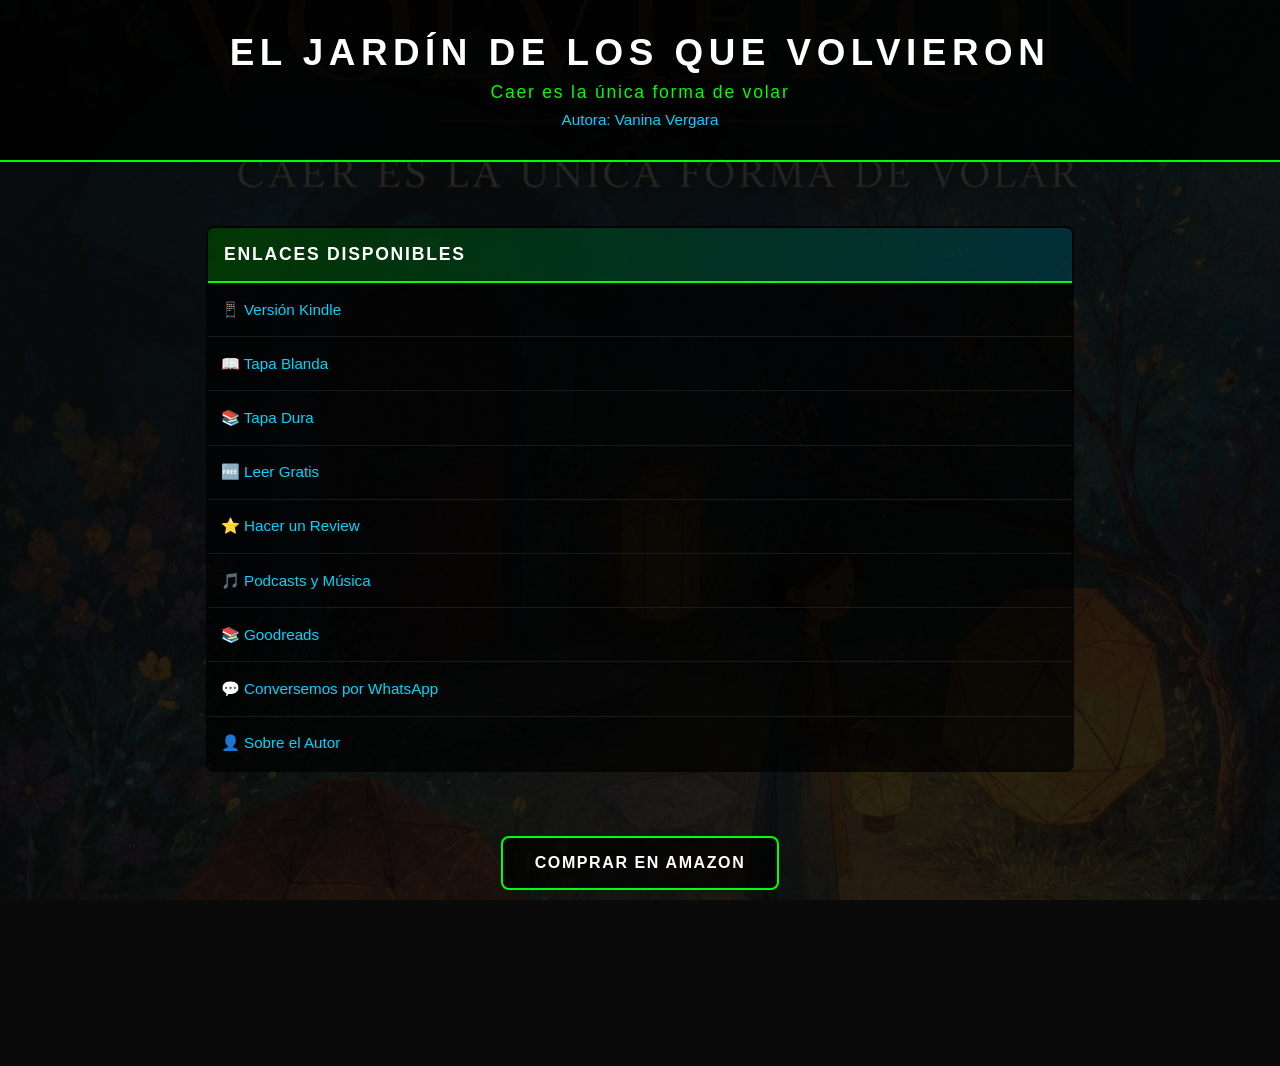
<file: page4.htm>
<!DOCTYPE html>
<html lang="es">
<head>
    <meta charset="UTF-8">
    <meta name="viewport" content="width=device-width, initial-scale=1.0">
    <title>El Jardín de los que Volvieron - Bibliografía</title>
    <style>
        * {
            margin: 0;
            padding: 0;
            box-sizing: border-box;
        }

        :root {
            --dark-bg: #0a0a0a;
            --white-text: #ffffff;
            --neon-accent: #00ff00;
            --neon-blue: #00d4ff;
            --subtle-border: #1a1a1a;
            --glass-bg: rgba(255, 255, 255, 0.03);
        }

        html, body {
            width: 100%;
            height: 100%;
            background-color: var(--dark-bg);
            color: var(--white-text);
            font-family: 'Segoe UI', Tahoma, Geneva, Verdana, sans-serif;
            overflow-x: hidden;
        }

        body {
            background-image: url('lamp.jpg');
            background-attachment: fixed;
            background-size: cover;
            background-position: center;
            perspective: 1200px;
        }

        body::before {
            content: '';
            position: fixed;
            top: 0;
            left: 0;
            right: 0;
            bottom: 0;
            background: rgba(10, 10, 10, 0.87);
            z-index: -1;
            pointer-events: none;
        }

        audio {
            display: none;
        }

        header {
            text-align: center;
            padding: 2rem 1rem;
            border-bottom: 2px solid var(--neon-accent);
            background: rgba(0, 0, 0, 0.8);
            animation: fadeInDown 0.8s ease-out;
        }

        h1 {
            font-size: clamp(1.5rem, 4vw, 2.3rem);
            font-weight: 700;
            letter-spacing: 0.15em;
            text-transform: uppercase;
            color: var(--white-text);
            margin-bottom: 0.5rem;
        }

        .subtitle {
            font-size: clamp(0.85rem, 2vw, 1.1rem);
            color: var(--neon-accent);
            font-weight: 300;
            letter-spacing: 0.1em;
            margin-bottom: 0.5rem;
        }

        .author {
            font-size: 0.95rem;
            color: var(--neon-blue);
            font-weight: 500;
        }

        .container {
            max-width: 900px;
            margin: 0 auto;
            padding: 2rem 1rem;
            display: flex;
            flex-direction: column;
            min-height: 100vh;
        }

        /* Links Table */
        .links-table {
            width: 100%;
            margin: 2rem 0;
            animation: fadeInUp 0.8s ease-out 0.2s both;
        }

        .links-table table {
            width: 100%;
            border-collapse: collapse;
            background: rgba(0, 0, 0, 0.7);
            border: 2px solid var(--neon-accent);
            border-radius: 8px;
            overflow: hidden;
        }

        .links-table th {
            background: linear-gradient(90deg, rgba(0, 255, 0, 0.2), rgba(0, 212, 255, 0.2));
            padding: 1rem;
            text-align: left;
            border-bottom: 2px solid var(--neon-accent);
            font-size: clamp(0.95rem, 2vw, 1.1rem);
            text-transform: uppercase;
            letter-spacing: 0.1em;
        }

        .links-table td {
            padding: 0.8rem;
            border-bottom: 1px solid var(--subtle-border);
        }

        .links-table a {
            color: var(--neon-blue);
            text-decoration: none;
            font-weight: 500;
            transition: all 0.3s ease;
            display: block;
            padding: 0.3rem 0;
            font-size: 0.95rem;
        }

        .links-table a:hover {
            color: var(--neon-accent);
            text-shadow: 0 0 10px rgba(0, 255, 0, 0.5);
            transform: translateX(5px);
        }

        /* Action Button */
        .action-btn {
            position: relative;
            padding: 1rem 2rem;
            margin: 2rem 0;
            font-size: clamp(0.9rem, 2vw, 1rem);
            font-weight: 600;
            text-decoration: none;
            color: var(--white-text);
            background: rgba(0, 0, 0, 0.7);
            border: 2px solid var(--neon-accent);
            border-radius: 8px;
            cursor: pointer;
            overflow: hidden;
            display: flex;
            align-items: center;
            gap: 0.8rem;
            transition: all 0.3s ease;
            text-transform: uppercase;
            letter-spacing: 0.1em;
            align-self: center;
            min-width: 200px;
            justify-content: center;
            animation: fadeInUp 0.8s ease-out 0.3s both;
        }

        .action-btn:hover {
            box-shadow: 0 0 20px rgba(0, 255, 0, 0.5), inset 0 0 10px rgba(0, 255, 0, 0.1);
            transform: translateY(-3px) scale(1.05);
            background: rgba(0, 255, 0, 0.1);
        }

        .action-btn img {
            height: 1.5rem;
            width: auto;
        }

        /* Footer Navigation */
        footer {
            display: flex;
            gap: 1rem;
            justify-content: center;
            flex-wrap: wrap;
            padding: 2rem 1rem;
            border-top: 2px solid var(--subtle-border);
            margin-top: auto;
            animation: fadeInUp 0.8s ease-out 0.4s both;
        }

        .nav-btn {
            position: relative;
            padding: 0.8rem 1.8rem;
            font-size: 0.95rem;
            font-weight: 600;
            text-decoration: none;
            color: var(--white-text);
            background: rgba(0, 212, 255, 0.1);
            border: 2px solid var(--neon-blue);
            border-radius: 8px;
            cursor: pointer;
            overflow: hidden;
            transition: all 0.3s ease;
            text-transform: uppercase;
            letter-spacing: 0.1em;
        }

        .nav-btn:hover {
            background: rgba(0, 212, 255, 0.2);
            box-shadow: 0 0 15px rgba(0, 212, 255, 0.4);
            transform: translateY(-2px);
        }

        /* Animations */
        @keyframes fadeInDown {
            from {
                opacity: 0;
                transform: translateY(-30px);
            }
            to {
                opacity: 1;
                transform: translateY(0);
            }
        }

        @keyframes fadeInUp {
            from {
                opacity: 0;
                transform: translateY(30px);
            }
            to {
                opacity: 1;
                transform: translateY(0);
            }
        }

        /* Responsive */
        @media (max-width: 768px) {
            .links-table th, .links-table td {
                padding: 0.7rem;
                font-size: 0.9rem;
            }

            .links-table a {
                font-size: 0.9rem;
            }

            header {
                padding: 1.5rem 1rem;
            }

            h1 {
                font-size: 1.6rem;
            }
        }
    </style>
</head>
<body>
    <audio id="bgMusic" loop>
        <source src="kelvin.aac" type="audio/aac">
    </audio>

    <header>
        <h1>El Jardín de los que Volvieron</h1>
        <p class="subtitle">Caer es la única forma de volar</p>
        <p class="author">Autora: Vanina Vergara</p>
    </header>

    <div class="container">
        <!-- Links Table -->
        <div class="links-table">
            <table>
                <thead>
                    <tr>
                        <th>Enlaces Disponibles</th>
                    </tr>
                </thead>
                <tbody>
                    <tr>
                        <td><a href="https://www.amazon.com/dp/B0H2SXVWR5" target="_blank">📱 Versión Kindle</a></td>
                    </tr>
                    <tr>
                        <td><a href="https://www.amazon.com/dp/B0H2VKMWZ1" target="_blank">📖 Tapa Blanda</a></td>
                    </tr>
                    <tr>
                        <td><a href="https://www.amazon.com/dp/B0H2VXDQY7" target="_blank">📚 Tapa Dura</a></td>
                    </tr>
                    <tr>
                        <td><a href="https://www.amazon.com/dp/B0H2VKMWZ1" target="_blank">🆓 Leer Gratis</a></td>
                    </tr>
                    <tr>
                        <td><a href="https://www.amazon.com/product-reviews/B0H2VKMWZ1/" target="_blank">⭐ Hacer un Review</a></td>
                    </tr>
                    <tr>
                        <td><a href="https://open.spotify.com/user/317ykrwrwfzqf42uw75bcp3awzqi/playlists" target="_blank">🎵 Podcasts y Música</a></td>
                    </tr>
                    <tr>
                        <td><a href="https://www.goodreads.com/book/show/252653890-el-jard-n-de-los-que-volvieron" target="_blank">📚 Goodreads</a></td>
                    </tr>
                    <tr>
                        <td><a href="https://calendar.app.google/qPbm4PQfsSatFHAV9" target="_blank">💬 Conversemos por WhatsApp</a></td>
                    </tr>
                    <tr>
                        <td><a href="https://www.amazon.com/stores/author/B0GX6FYBXK/allbooks" target="_blank">👤 Sobre el Autor</a></td>
                    </tr>
                </tbody>
            </table>
        </div>

        <!-- Action Button -->
        <a href="https://www.amazon.com/dp/B0H2VKMWZ1" target="_blank" class="action-btn">
            Comprar en Amazon
        </a>

        <footer>
            <a href="page5.htm" class="nav-btn">SIGUIENTE → NEXT</a>
            <a href="page3.htm" class="nav-btn">← ANTERIOR PREVIOUS</a>
        </footer>
    </div>

    <script>
        const audio = document.getElementById('bgMusic');
        
        window.addEventListener('load', function() {
            audio.play().catch(err => console.log('Audio autoplay prevented:', err));
        });
    </script>
</body>
</html>
</file>
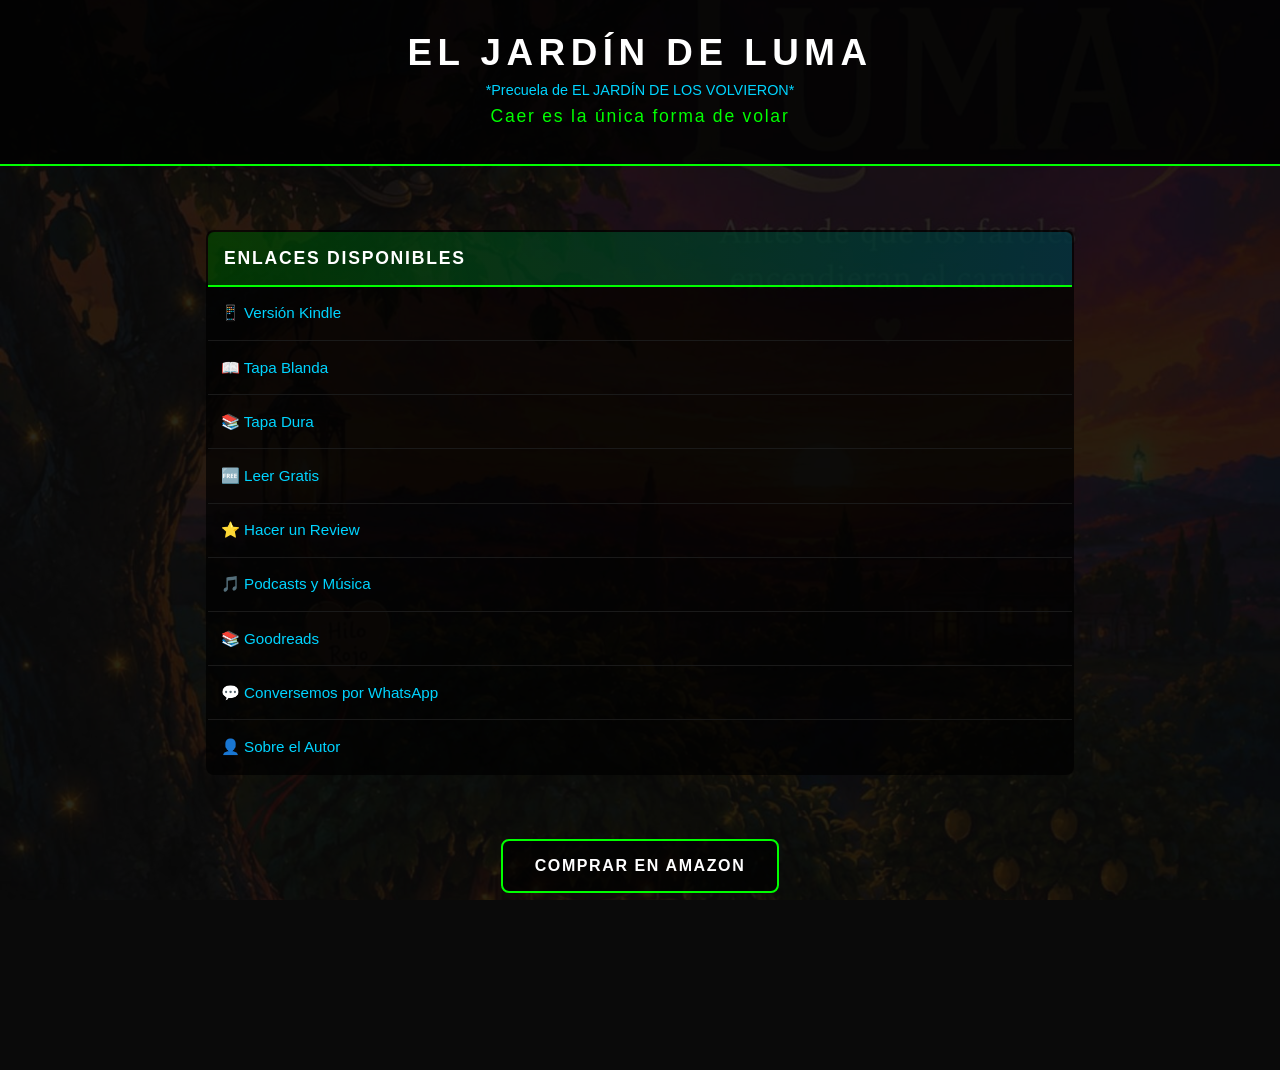
<file: page5.htm>
<!DOCTYPE html>
<html lang="es">
<head>
    <meta charset="UTF-8">
    <meta name="viewport" content="width=device-width, initial-scale=1.0">
    <title>El Jardín de Luma - Bibliografía</title>
    <style>
        * {
            margin: 0;
            padding: 0;
            box-sizing: border-box;
        }

        :root {
            --dark-bg: #0a0a0a;
            --white-text: #ffffff;
            --neon-accent: #00ff00;
            --neon-blue: #00d4ff;
            --subtle-border: #1a1a1a;
            --glass-bg: rgba(255, 255, 255, 0.03);
        }

        html, body {
            width: 100%;
            height: 100%;
            background-color: var(--dark-bg);
            color: var(--white-text);
            font-family: 'Segoe UI', Tahoma, Geneva, Verdana, sans-serif;
            overflow-x: hidden;
        }

        body {
            background-image: url('EJDL.jpg');
            background-attachment: fixed;
            background-size: cover;
            background-position: center;
            perspective: 1200px;
        }

        body::before {
            content: '';
            position: fixed;
            top: 0;
            left: 0;
            right: 0;
            bottom: 0;
            background: rgba(10, 10, 10, 0.87);
            z-index: -1;
            pointer-events: none;
        }

        audio {
            display: none;
        }

        header {
            text-align: center;
            padding: 2rem 1rem;
            border-bottom: 2px solid var(--neon-accent);
            background: rgba(0, 0, 0, 0.8);
            animation: fadeInDown 0.8s ease-out;
        }

        h1 {
            font-size: clamp(1.5rem, 4vw, 2.3rem);
            font-weight: 700;
            letter-spacing: 0.15em;
            text-transform: uppercase;
            color: var(--white-text);
            margin-bottom: 0.5rem;
        }

        .subtitle {
            font-size: clamp(0.85rem, 2vw, 1.1rem);
            color: var(--neon-accent);
            font-weight: 300;
            letter-spacing: 0.1em;
            margin-bottom: 0.3rem;
        }

        .prequel {
            font-size: 0.9rem;
            color: var(--neon-blue);
            font-weight: 400;
            margin-bottom: 0.5rem;
        }

        .container {
            max-width: 900px;
            margin: 0 auto;
            padding: 2rem 1rem;
            display: flex;
            flex-direction: column;
            min-height: 100vh;
        }

        /* Links Table */
        .links-table {
            width: 100%;
            margin: 2rem 0;
            animation: fadeInUp 0.8s ease-out 0.2s both;
        }

        .links-table table {
            width: 100%;
            border-collapse: collapse;
            background: rgba(0, 0, 0, 0.7);
            border: 2px solid var(--neon-accent);
            border-radius: 8px;
            overflow: hidden;
        }

        .links-table th {
            background: linear-gradient(90deg, rgba(0, 255, 0, 0.2), rgba(0, 212, 255, 0.2));
            padding: 1rem;
            text-align: left;
            border-bottom: 2px solid var(--neon-accent);
            font-size: clamp(0.95rem, 2vw, 1.1rem);
            text-transform: uppercase;
            letter-spacing: 0.1em;
        }

        .links-table td {
            padding: 0.8rem;
            border-bottom: 1px solid var(--subtle-border);
        }

        .links-table a {
            color: var(--neon-blue);
            text-decoration: none;
            font-weight: 500;
            transition: all 0.3s ease;
            display: block;
            padding: 0.3rem 0;
            font-size: 0.95rem;
        }

        .links-table a:hover {
            color: var(--neon-accent);
            text-shadow: 0 0 10px rgba(0, 255, 0, 0.5);
            transform: translateX(5px);
        }

        /* Action Button */
        .action-btn {
            position: relative;
            padding: 1rem 2rem;
            margin: 2rem 0;
            font-size: clamp(0.9rem, 2vw, 1rem);
            font-weight: 600;
            text-decoration: none;
            color: var(--white-text);
            background: rgba(0, 0, 0, 0.7);
            border: 2px solid var(--neon-accent);
            border-radius: 8px;
            cursor: pointer;
            overflow: hidden;
            display: flex;
            align-items: center;
            gap: 0.8rem;
            transition: all 0.3s ease;
            text-transform: uppercase;
            letter-spacing: 0.1em;
            align-self: center;
            min-width: 200px;
            justify-content: center;
            animation: fadeInUp 0.8s ease-out 0.3s both;
        }

        .action-btn:hover {
            box-shadow: 0 0 20px rgba(0, 255, 0, 0.5), inset 0 0 10px rgba(0, 255, 0, 0.1);
            transform: translateY(-3px) scale(1.05);
            background: rgba(0, 255, 0, 0.1);
        }

        .action-btn img {
            height: 1.5rem;
            width: auto;
        }

        /* Footer Navigation */
        footer {
            display: flex;
            gap: 1rem;
            justify-content: center;
            flex-wrap: wrap;
            padding: 2rem 1rem;
            border-top: 2px solid var(--subtle-border);
            margin-top: auto;
            animation: fadeInUp 0.8s ease-out 0.4s both;
        }

        .nav-btn {
            position: relative;
            padding: 0.8rem 1.8rem;
            font-size: 0.95rem;
            font-weight: 600;
            text-decoration: none;
            color: var(--white-text);
            background: rgba(0, 212, 255, 0.1);
            border: 2px solid var(--neon-blue);
            border-radius: 8px;
            cursor: pointer;
            overflow: hidden;
            transition: all 0.3s ease;
            text-transform: uppercase;
            letter-spacing: 0.1em;
        }

        .nav-btn:hover {
            background: rgba(0, 212, 255, 0.2);
            box-shadow: 0 0 15px rgba(0, 212, 255, 0.4);
            transform: translateY(-2px);
        }

        /* Animations */
        @keyframes fadeInDown {
            from {
                opacity: 0;
                transform: translateY(-30px);
            }
            to {
                opacity: 1;
                transform: translateY(0);
            }
        }

        @keyframes fadeInUp {
            from {
                opacity: 0;
                transform: translateY(30px);
            }
            to {
                opacity: 1;
                transform: translateY(0);
            }
        }

        /* Responsive */
        @media (max-width: 768px) {
            .links-table th, .links-table td {
                padding: 0.7rem;
                font-size: 0.9rem;
            }

            .links-table a {
                font-size: 0.9rem;
            }

            header {
                padding: 1.5rem 1rem;
            }

            h1 {
                font-size: 1.6rem;
            }
        }
    </style>
</head>
<body>
    <audio id="bgMusic" loop>
        <source src="kelvin.aac" type="audio/aac">
    </audio>

    <header>
        <h1>El Jardín de Luma</h1>
        <p class="prequel">*Precuela de EL JARDÍN DE LOS VOLVIERON*</p>
        <p class="subtitle">Caer es la única forma de volar</p>
    </header>

    <div class="container">
        <!-- Links Table -->
        <div class="links-table">
            <table>
                <thead>
                    <tr>
                        <th>Enlaces Disponibles</th>
                    </tr>
                </thead>
                <tbody>
                    <tr>
                        <td><a href="https://www.amazon.com/dp/B0H4C5M8CF" target="_blank">📱 Versión Kindle</a></td>
                    </tr>
                    <tr>
                        <td><a href="https://www.amazon.com/dp/B0H4CZN1B7" target="_blank">📖 Tapa Blanda</a></td>
                    </tr>
                    <tr>
                        <td><a href="https://www.amazon.com/dp/B0H4DBT226" target="_blank">📚 Tapa Dura</a></td>
                    </tr>
                    <tr>
                        <td><a href="https://www.amazon.com/dp/B0H4CZN1B7" target="_blank">🆓 Leer Gratis</a></td>
                    </tr>
                    <tr>
                        <td><a href="https://www.amazon.com/product-reviews/B0H4CZN1B7/" target="_blank">⭐ Hacer un Review</a></td>
                    </tr>
                    <tr>
                        <td><a href="https://open.spotify.com/user/317ykrwrwfzqf42uw75bcp3awzqi/playlists" target="_blank">🎵 Podcasts y Música</a></td>
                    </tr>
                    <tr>
                        <td><a href="https://www.goodreads.com/book/show/253521795-el-jard-n-de-luma" target="_blank">📚 Goodreads</a></td>
                    </tr>
                    <tr>
                        <td><a href="https://calendar.app.google/qPbm4PQfsSatFHAV9" target="_blank">💬 Conversemos por WhatsApp</a></td>
                    </tr>
                    <tr>
                        <td><a href="https://www.amazon.com/stores/author/B0GX6FYBXK/allbooks" target="_blank">👤 Sobre el Autor</a></td>
                    </tr>
                </tbody>
            </table>
        </div>

        <!-- Action Button -->
        <a href="https://www.amazon.com/dp/B0H4CZN1B7" target="_blank" class="action-btn">
            Comprar en Amazon
        </a>

        <footer>
            <a href="page6.htm" class="nav-btn">SIGUIENTE → NEXT</a>
            <a href="page4.htm" class="nav-btn">← ANTERIOR PREVIOUS</a>
        </footer>
    </div>

    <script>
        const audio = document.getElementById('bgMusic');
        
        window.addEventListener('load', function() {
            audio.play().catch(err => console.log('Audio autoplay prevented:', err));
        });
    </script>
</body>
</html>
</file>
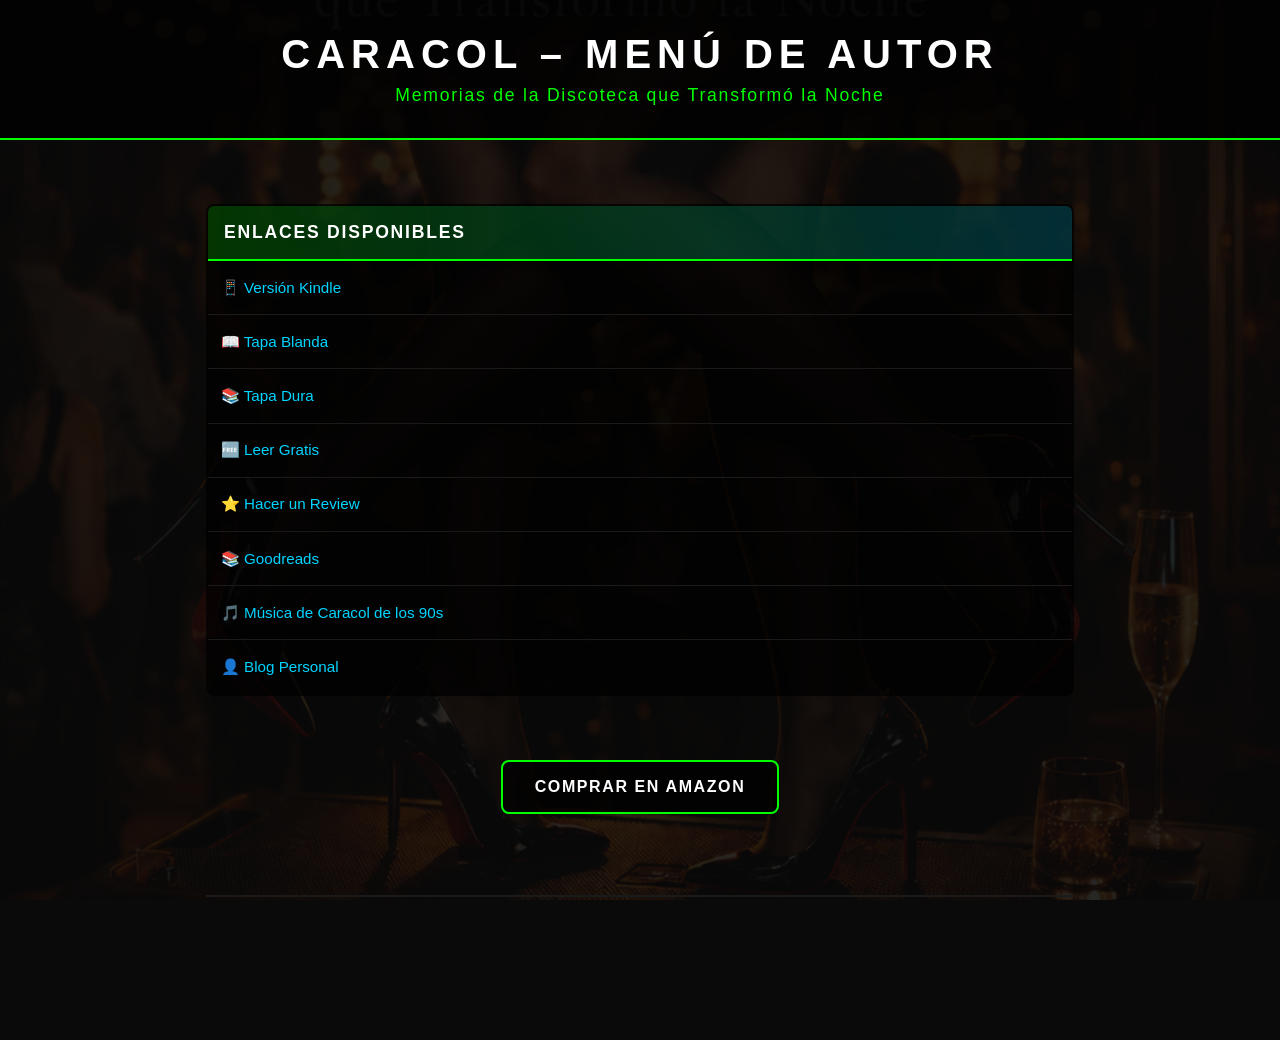
<file: page6.htm>
<!DOCTYPE html>
<html lang="es">
<head>
    <meta charset="UTF-8">
    <meta name="viewport" content="width=device-width, initial-scale=1.0">
    <title>Caracol Menú de Autor - Bibliografía</title>
    <style>
        * {
            margin: 0;
            padding: 0;
            box-sizing: border-box;
        }

        :root {
            --dark-bg: #0a0a0a;
            --white-text: #ffffff;
            --neon-accent: #00ff00;
            --neon-blue: #00d4ff;
            --subtle-border: #1a1a1a;
            --glass-bg: rgba(255, 255, 255, 0.03);
        }

        html, body {
            width: 100%;
            height: 100%;
            background-color: var(--dark-bg);
            color: var(--white-text);
            font-family: 'Segoe UI', Tahoma, Geneva, Verdana, sans-serif;
            overflow-x: hidden;
        }

        body {
            background-image: url('crc.jpg');
            background-attachment: fixed;
            background-size: cover;
            background-position: center;
            perspective: 1200px;
        }

        body::before {
            content: '';
            position: fixed;
            top: 0;
            left: 0;
            right: 0;
            bottom: 0;
            background: rgba(10, 10, 10, 0.87);
            z-index: -1;
            pointer-events: none;
        }

        audio {
            display: none;
        }

        header {
            text-align: center;
            padding: 2rem 1rem;
            border-bottom: 2px solid var(--neon-accent);
            background: rgba(0, 0, 0, 0.8);
            animation: fadeInDown 0.8s ease-out;
        }

        h1 {
            font-size: clamp(1.5rem, 4vw, 2.5rem);
            font-weight: 700;
            letter-spacing: 0.15em;
            text-transform: uppercase;
            color: var(--white-text);
            margin-bottom: 0.5rem;
        }

        .subtitle {
            font-size: clamp(0.85rem, 2vw, 1.1rem);
            color: var(--neon-accent);
            font-weight: 300;
            letter-spacing: 0.1em;
        }

        .container {
            max-width: 900px;
            margin: 0 auto;
            padding: 2rem 1rem;
            display: flex;
            flex-direction: column;
            min-height: 100vh;
        }

        /* Links Table */
        .links-table {
            width: 100%;
            margin: 2rem 0;
            animation: fadeInUp 0.8s ease-out 0.2s both;
        }

        .links-table table {
            width: 100%;
            border-collapse: collapse;
            background: rgba(0, 0, 0, 0.7);
            border: 2px solid var(--neon-accent);
            border-radius: 8px;
            overflow: hidden;
        }

        .links-table th {
            background: linear-gradient(90deg, rgba(0, 255, 0, 0.2), rgba(0, 212, 255, 0.2));
            padding: 1rem;
            text-align: left;
            border-bottom: 2px solid var(--neon-accent);
            font-size: clamp(0.95rem, 2vw, 1.1rem);
            text-transform: uppercase;
            letter-spacing: 0.1em;
        }

        .links-table td {
            padding: 0.8rem;
            border-bottom: 1px solid var(--subtle-border);
        }

        .links-table a {
            color: var(--neon-blue);
            text-decoration: none;
            font-weight: 500;
            transition: all 0.3s ease;
            display: block;
            padding: 0.3rem 0;
            font-size: 0.95rem;
        }

        .links-table a:hover {
            color: var(--neon-accent);
            text-shadow: 0 0 10px rgba(0, 255, 0, 0.5);
            transform: translateX(5px);
        }

        /* Action Button */
        .action-btn {
            position: relative;
            padding: 1rem 2rem;
            margin: 2rem 0;
            font-size: clamp(0.9rem, 2vw, 1rem);
            font-weight: 600;
            text-decoration: none;
            color: var(--white-text);
            background: rgba(0, 0, 0, 0.7);
            border: 2px solid var(--neon-accent);
            border-radius: 8px;
            cursor: pointer;
            overflow: hidden;
            display: flex;
            align-items: center;
            gap: 0.8rem;
            transition: all 0.3s ease;
            text-transform: uppercase;
            letter-spacing: 0.1em;
            align-self: center;
            min-width: 200px;
            justify-content: center;
            animation: fadeInUp 0.8s ease-out 0.3s both;
        }

        .action-btn:hover {
            box-shadow: 0 0 20px rgba(0, 255, 0, 0.5), inset 0 0 10px rgba(0, 255, 0, 0.1);
            transform: translateY(-3px) scale(1.05);
            background: rgba(0, 255, 0, 0.1);
        }

        .action-btn img {
            height: 1.5rem;
            width: auto;
        }

        /* Footer Navigation */
        footer {
            display: flex;
            gap: 1rem;
            justify-content: center;
            flex-wrap: wrap;
            padding: 2rem 1rem;
            border-top: 2px solid var(--subtle-border);
            margin-top: auto;
            animation: fadeInUp 0.8s ease-out 0.4s both;
        }

        .nav-btn {
            position: relative;
            padding: 0.8rem 1.8rem;
            font-size: 0.95rem;
            font-weight: 600;
            text-decoration: none;
            color: var(--white-text);
            background: rgba(0, 212, 255, 0.1);
            border: 2px solid var(--neon-blue);
            border-radius: 8px;
            cursor: pointer;
            overflow: hidden;
            transition: all 0.3s ease;
            text-transform: uppercase;
            letter-spacing: 0.1em;
        }

        .nav-btn:hover {
            background: rgba(0, 212, 255, 0.2);
            box-shadow: 0 0 15px rgba(0, 212, 255, 0.4);
            transform: translateY(-2px);
        }

        /* Animations */
        @keyframes fadeInDown {
            from {
                opacity: 0;
                transform: translateY(-30px);
            }
            to {
                opacity: 1;
                transform: translateY(0);
            }
        }

        @keyframes fadeInUp {
            from {
                opacity: 0;
                transform: translateY(30px);
            }
            to {
                opacity: 1;
                transform: translateY(0);
            }
        }

        /* Responsive */
        @media (max-width: 768px) {
            .links-table th, .links-table td {
                padding: 0.7rem;
                font-size: 0.9rem;
            }

            .links-table a {
                font-size: 0.9rem;
            }

            header {
                padding: 1.5rem 1rem;
            }

            h1 {
                font-size: 1.8rem;
            }
        }
    </style>
</head>
<body>
    <audio id="bgMusic" loop>
        <source src="kelvin.aac" type="audio/aac">
    </audio>

    <header>
        <h1>Caracol – Menú de Autor</h1>
        <p class="subtitle">Memorias de la Discoteca que Transformó la Noche</p>
    </header>

    <div class="container">
        <!-- Links Table -->
        <div class="links-table">
            <table>
                <thead>
                    <tr>
                        <th>Enlaces Disponibles</th>
                    </tr>
                </thead>
                <tbody>
                    <tr>
                        <td><a href="https://www.amazon.com/dp/B0H2RT4F8M" target="_blank">📱 Versión Kindle</a></td>
                    </tr>
                    <tr>
                        <td><a href="https://www.amazon.com/dp/B0H3KWW8F6" target="_blank">📖 Tapa Blanda</a></td>
                    </tr>
                    <tr>
                        <td><a href="https://www.amazon.com/dp/B0H3KGMQVJ" target="_blank">📚 Tapa Dura</a></td>
                    </tr>
                    <tr>
                        <td><a href="https://www.amazon.com/dp/B0H2RT4F8M" target="_blank">🆓 Leer Gratis</a></td>
                    </tr>
                    <tr>
                        <td><a href="https://www.amazon.com/product-reviews/B0H2RT4F8M/" target="_blank">⭐ Hacer un Review</a></td>
                    </tr>
                    <tr>
                        <td><a href="https://www.goodreads.com/book/show/252917998-caracol-men-de-autor" target="_blank">📚 Goodreads</a></td>
                    </tr>
                    <tr>
                        <td><a href="https://pablomera.blogspot.com/2026/05/caracol-1993-playlist.html" target="_blank">🎵 Música de Caracol de los 90s</a></td>
                    </tr>
                    <tr>
                        <td><a href="https://www.amazon.com/stores/author/B0GYVD1VV3/allbooks" target="_blank">👤 Blog Personal</a></td>
                    </tr>
                </tbody>
            </table>
        </div>

        <!-- Action Button -->
        <a href="https://www.amazon.com/dp/B0H3KGMQVJ" target="_blank" class="action-btn">
            Comprar en Amazon
        </a>

        <footer>
            <a href="page7.htm" class="nav-btn">SIGUIENTE → NEXT</a>
            <a href="page5.htm" class="nav-btn">← ANTERIOR PREVIOUS</a>
        </footer>
    </div>

    <script>
        const audio = document.getElementById('bgMusic');
        
        window.addEventListener('load', function() {
            audio.play().catch(err => console.log('Audio autoplay prevented:', err));
        });
    </script>
</body>
</html>
</file>
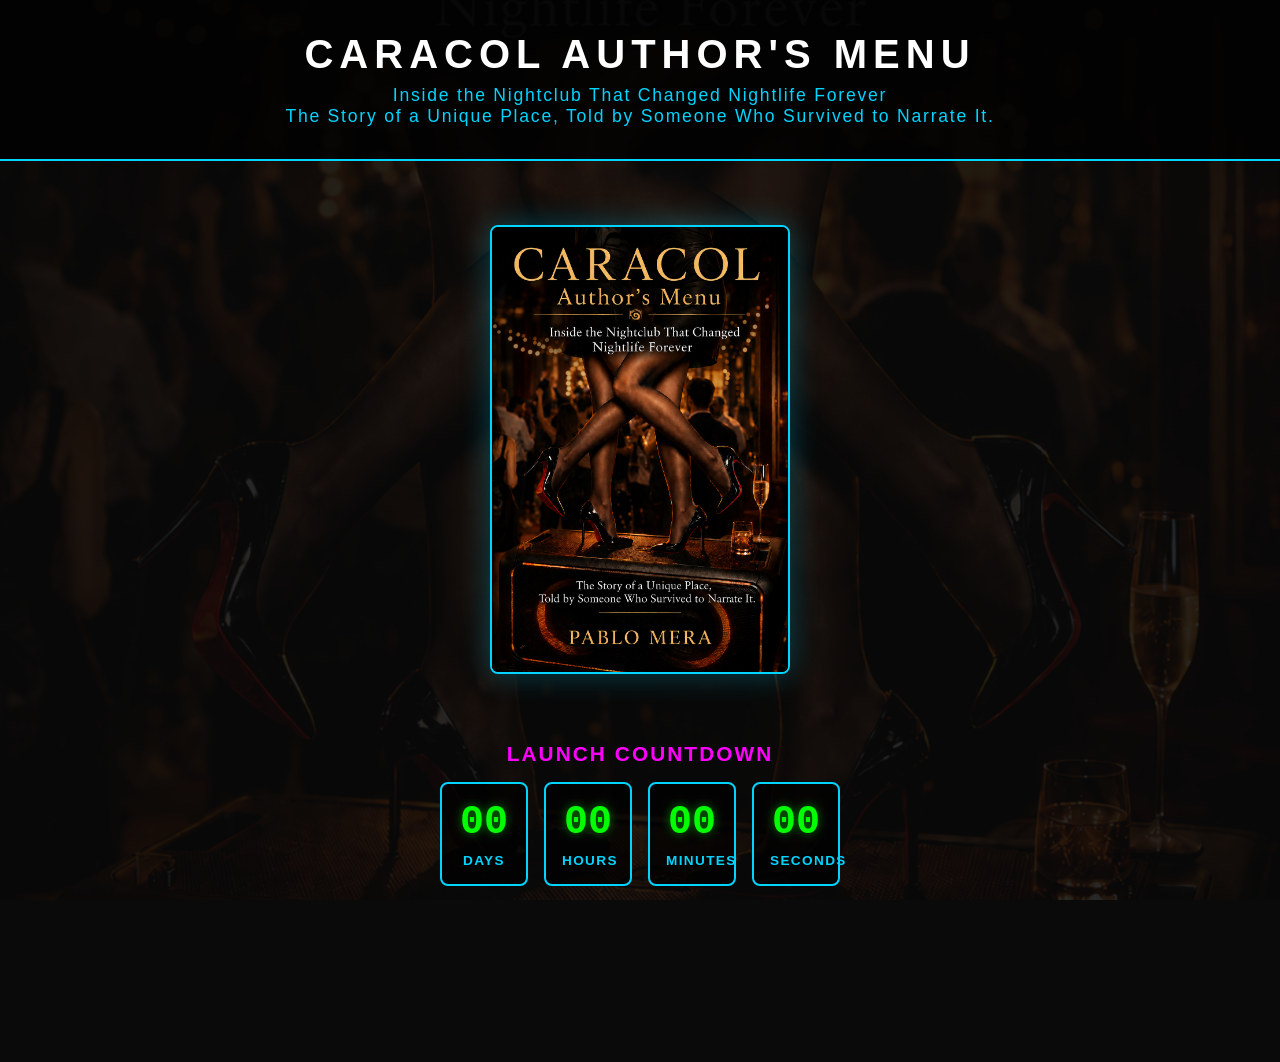
<file: page7.htm>
<!DOCTYPE html>
<html lang="en">
<head>
    <meta charset="UTF-8">
    <meta name="viewport" content="width=device-width, initial-scale=1.0">
    <title>Caracol Author's Menu - Bibliography</title>
    <style>
        * {
            margin: 0;
            padding: 0;
            box-sizing: border-box;
        }

        :root {
            --dark-bg: #0a0a0a;
            --white-text: #ffffff;
            --neon-accent: #00ff00;
            --neon-blue: #00d4ff;
            --neon-purple: #ff00ff;
            --subtle-border: #1a1a1a;
            --glass-bg: rgba(255, 255, 255, 0.03);
        }

        html, body {
            width: 100%;
            height: 100%;
            background-color: var(--dark-bg);
            color: var(--white-text);
            font-family: 'Segoe UI', Tahoma, Geneva, Verdana, sans-serif;
            overflow-x: hidden;
        }

        body {
            background-image: url('CRCENG.png');
            background-attachment: fixed;
            background-size: cover;
            background-position: center;
            perspective: 1200px;
        }

        body::before {
            content: '';
            position: fixed;
            top: 0;
            left: 0;
            right: 0;
            bottom: 0;
            background: rgba(10, 10, 10, 0.87);
            z-index: -1;
            pointer-events: none;
        }

        audio {
            display: none;
        }

        header {
            text-align: center;
            padding: 2rem 1rem;
            border-bottom: 2px solid var(--neon-blue);
            background: rgba(0, 0, 0, 0.8);
            animation: fadeInDown 0.8s ease-out;
        }

        h1 {
            font-size: clamp(1.5rem, 4vw, 2.5rem);
            font-weight: 700;
            letter-spacing: 0.15em;
            text-transform: uppercase;
            color: var(--white-text);
            margin-bottom: 0.5rem;
        }

        .subtitle {
            font-size: clamp(0.85rem, 2vw, 1.1rem);
            color: var(--neon-blue);
            font-weight: 300;
            letter-spacing: 0.1em;
        }

        .container {
            max-width: 900px;
            margin: 0 auto;
            padding: 2rem 1rem;
            display: flex;
            flex-direction: column;
            min-height: 100vh;
        }

        /* Cover Image */
        .cover-image {
            max-width: 300px;
            margin: 2rem auto;
            text-align: center;
            animation: fadeInUp 0.8s ease-out 0.2s both;
        }

        .cover-image img {
            max-width: 100%;
            height: auto;
            border: 2px solid var(--neon-blue);
            border-radius: 8px;
            box-shadow: 0 0 30px rgba(0, 212, 255, 0.3);
        }

        /* Countdown Timer */
        .countdown-section {
            text-align: center;
            margin: 2rem 0;
            animation: fadeInUp 0.8s ease-out 0.3s both;
        }

        .countdown-title {
            font-size: clamp(1.1rem, 2vw, 1.3rem);
            font-weight: 600;
            color: var(--neon-purple);
            margin-bottom: 1rem;
            text-transform: uppercase;
            letter-spacing: 0.1em;
        }

        .countdown {
            display: grid;
            grid-template-columns: repeat(auto-fit, minmax(80px, 1fr));
            gap: 1rem;
            max-width: 400px;
            margin: 0 auto;
        }

        .countdown-item {
            background: rgba(0, 0, 0, 0.7);
            border: 2px solid var(--neon-blue);
            border-radius: 8px;
            padding: 1rem;
            min-width: 80px;
        }

        .countdown-number {
            font-size: clamp(1.5rem, 4vw, 2.5rem);
            font-weight: 700;
            color: var(--neon-accent);
            font-family: 'Courier New', monospace;
            text-shadow: 0 0 10px rgba(0, 255, 0, 0.5);
        }

        .countdown-label {
            font-size: 0.85rem;
            color: var(--neon-blue);
            text-transform: uppercase;
            letter-spacing: 0.1em;
            font-weight: 600;
            margin-top: 0.5rem;
        }

        /* Footer Navigation */
        footer {
            display: flex;
            gap: 1rem;
            justify-content: center;
            flex-wrap: wrap;
            padding: 2rem 1rem;
            border-top: 2px solid var(--subtle-border);
            margin-top: auto;
            animation: fadeInUp 0.8s ease-out 0.4s both;
        }

        .nav-btn {
            position: relative;
            padding: 0.8rem 1.8rem;
            font-size: 0.95rem;
            font-weight: 600;
            text-decoration: none;
            color: var(--white-text);
            background: rgba(0, 212, 255, 0.1);
            border: 2px solid var(--neon-blue);
            border-radius: 8px;
            cursor: pointer;
            overflow: hidden;
            transition: all 0.3s ease;
            text-transform: uppercase;
            letter-spacing: 0.1em;
        }

        .nav-btn:hover {
            background: rgba(0, 212, 255, 0.2);
            box-shadow: 0 0 15px rgba(0, 212, 255, 0.4);
            transform: translateY(-2px);
        }

        /* Animations */
        @keyframes fadeInDown {
            from {
                opacity: 0;
                transform: translateY(-30px);
            }
            to {
                opacity: 1;
                transform: translateY(0);
            }
        }

        @keyframes fadeInUp {
            from {
                opacity: 0;
                transform: translateY(30px);
            }
            to {
                opacity: 1;
                transform: translateY(0);
            }
        }

        @keyframes pulse {
            0%, 100% {
                opacity: 1;
            }
            50% {
                opacity: 0.7;
            }
        }

        .countdown-number {
            animation: pulse 2s ease-in-out infinite;
        }

        /* Responsive */
        @media (max-width: 768px) {
            header {
                padding: 1.5rem 1rem;
            }

            h1 {
                font-size: 1.6rem;
            }

            .countdown {
                gap: 0.8rem;
            }

            .countdown-item {
                min-width: 70px;
                padding: 0.8rem;
            }
        }
    </style>
</head>
<body>
    <audio id="bgMusic" loop>
        <source src="kelvin.aac" type="audio/aac">
    </audio>

    <header>
        <h1>Caracol Author's Menu</h1>
        <p class="subtitle">Inside the Nightclub That Changed Nightlife Forever</p>
        <p class="subtitle">The Story of a Unique Place, Told by Someone Who Survived to Narrate It.</p>
    </header>

    <div class="container">
        <!-- Cover Image -->
        <div class="cover-image">
            <img src="CRCENG.png" alt="Caracol Author's Menu">
        </div>

        <!-- Countdown Timer -->
        <div class="countdown-section">
            <div class="countdown-title">Launch Countdown</div>
            <div class="countdown" id="countdown">
                <div class="countdown-item">
                    <div class="countdown-number" id="days">0</div>
                    <div class="countdown-label">Days</div>
                </div>
                <div class="countdown-item">
                    <div class="countdown-number" id="hours">0</div>
                    <div class="countdown-label">Hours</div>
                </div>
                <div class="countdown-item">
                    <div class="countdown-number" id="minutes">0</div>
                    <div class="countdown-label">Minutes</div>
                </div>
                <div class="countdown-item">
                    <div class="countdown-number" id="seconds">0</div>
                    <div class="countdown-label">Seconds</div>
                </div>
            </div>
        </div>

        <footer>
            <a href="page8.htm" class="nav-btn">NEXT → SIGUIENTE</a>
            <a href="page6.htm" class="nav-btn">← PREVIOUS ANTERIOR</a>
        </footer>
    </div>

    <script>
        const audio = document.getElementById('bgMusic');
        
        window.addEventListener('load', function() {
            audio.play().catch(err => console.log('Audio autoplay prevented:', err));
        });

        // Countdown Timer
        function updateCountdown() {
            const targetDate = new Date('June 14, 2026 00:00:00').getTime();
            const now = new Date().getTime();
            const distance = targetDate - now;

            if (distance > 0) {
                const days = Math.floor(distance / (1000 * 60 * 60 * 24));
                const hours = Math.floor((distance % (1000 * 60 * 60 * 24)) / (1000 * 60 * 60));
                const minutes = Math.floor((distance % (1000 * 60 * 60)) / (1000 * 60));
                const seconds = Math.floor((distance % (1000 * 60)) / 1000);

                document.getElementById('days').textContent = String(days).padStart(2, '0');
                document.getElementById('hours').textContent = String(hours).padStart(2, '0');
                document.getElementById('minutes').textContent = String(minutes).padStart(2, '0');
                document.getElementById('seconds').textContent = String(seconds).padStart(2, '0');
            } else {
                document.getElementById('days').textContent = '00';
                document.getElementById('hours').textContent = '00';
                document.getElementById('minutes').textContent = '00';
                document.getElementById('seconds').textContent = '00';
            }
        }

        // Update countdown every second
        updateCountdown();
        setInterval(updateCountdown, 1000);
    </script>
</body>
</html>
</file>
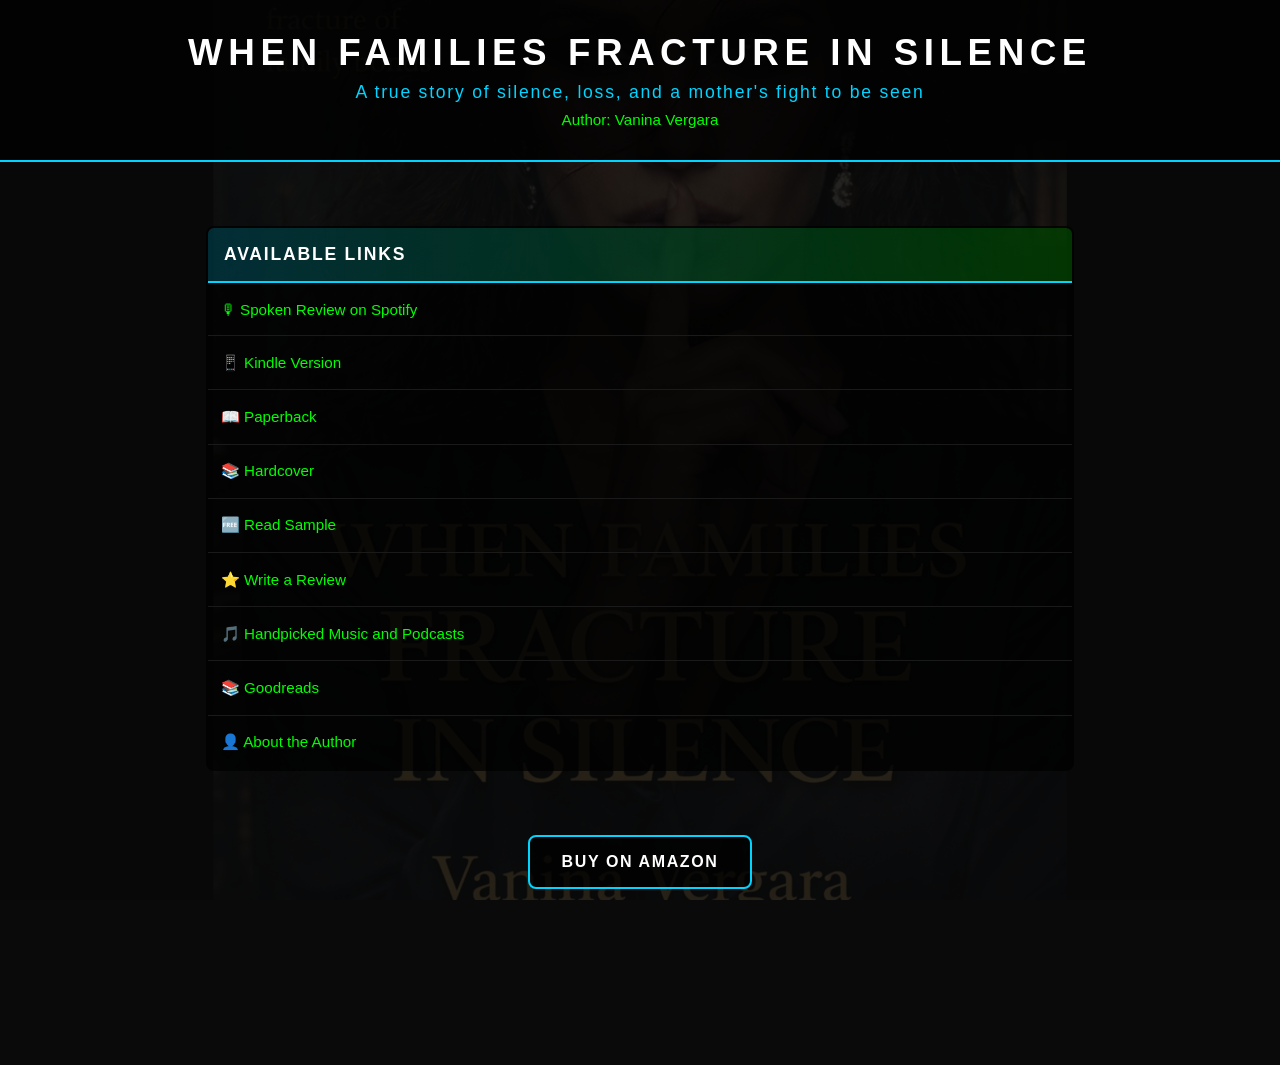
<file: page8.htm>
<!DOCTYPE html>
<html lang="en">
<head>
    <meta charset="UTF-8">
    <meta name="viewport" content="width=device-width, initial-scale=1.0">
    <title>When Families Fracture in Silence - Bibliography</title>
    <style>
        * {
            margin: 0;
            padding: 0;
            box-sizing: border-box;
        }

        :root {
            --dark-bg: #0a0a0a;
            --white-text: #ffffff;
            --neon-accent: #00ff00;
            --neon-blue: #00d4ff;
            --subtle-border: #1a1a1a;
            --glass-bg: rgba(255, 255, 255, 0.03);
        }

        html, body {
            width: 100%;
            height: 100%;
            background-color: var(--dark-bg);
            color: var(--white-text);
            font-family: 'Segoe UI', Tahoma, Geneva, Verdana, sans-serif;
            overflow-x: hidden;
        }

        body {
            background-image: url('veng.jpg');
            background-attachment: fixed;
            background-size: cover;
            background-position: center;
            perspective: 1200px;
        }

        body::before {
            content: '';
            position: fixed;
            top: 0;
            left: 0;
            right: 0;
            bottom: 0;
            background: rgba(10, 10, 10, 0.87);
            z-index: -1;
            pointer-events: none;
        }

        audio {
            display: none;
        }

        header {
            text-align: center;
            padding: 2rem 1rem;
            border-bottom: 2px solid var(--neon-blue);
            background: rgba(0, 0, 0, 0.8);
            animation: fadeInDown 0.8s ease-out;
        }

        h1 {
            font-size: clamp(1.5rem, 4vw, 2.3rem);
            font-weight: 700;
            letter-spacing: 0.15em;
            text-transform: uppercase;
            color: var(--white-text);
            margin-bottom: 0.5rem;
        }

        .subtitle {
            font-size: clamp(0.85rem, 2vw, 1.1rem);
            color: var(--neon-blue);
            font-weight: 300;
            letter-spacing: 0.1em;
            margin-bottom: 0.5rem;
        }

        .author {
            font-size: 0.95rem;
            color: var(--neon-accent);
            font-weight: 500;
        }

        .container {
            max-width: 900px;
            margin: 0 auto;
            padding: 2rem 1rem;
            display: flex;
            flex-direction: column;
            min-height: 100vh;
        }

        /* Links Table */
        .links-table {
            width: 100%;
            margin: 2rem 0;
            animation: fadeInUp 0.8s ease-out 0.2s both;
        }

        .links-table table {
            width: 100%;
            border-collapse: collapse;
            background: rgba(0, 0, 0, 0.7);
            border: 2px solid var(--neon-blue);
            border-radius: 8px;
            overflow: hidden;
        }

        .links-table th {
            background: linear-gradient(90deg, rgba(0, 212, 255, 0.2), rgba(0, 255, 0, 0.2));
            padding: 1rem;
            text-align: left;
            border-bottom: 2px solid var(--neon-blue);
            font-size: clamp(0.95rem, 2vw, 1.1rem);
            text-transform: uppercase;
            letter-spacing: 0.1em;
        }

        .links-table td {
            padding: 0.8rem;
            border-bottom: 1px solid var(--subtle-border);
        }

        .links-table a {
            color: var(--neon-accent);
            text-decoration: none;
            font-weight: 500;
            transition: all 0.3s ease;
            display: block;
            padding: 0.3rem 0;
            font-size: 0.95rem;
        }

        .links-table a:hover {
            color: var(--neon-blue);
            text-shadow: 0 0 10px rgba(0, 212, 255, 0.5);
            transform: translateX(5px);
        }

        /* Action Button */
        .action-btn {
            position: relative;
            padding: 1rem 2rem;
            margin: 2rem 0;
            font-size: clamp(0.9rem, 2vw, 1rem);
            font-weight: 600;
            text-decoration: none;
            color: var(--white-text);
            background: rgba(0, 0, 0, 0.7);
            border: 2px solid var(--neon-blue);
            border-radius: 8px;
            cursor: pointer;
            overflow: hidden;
            display: flex;
            align-items: center;
            gap: 0.8rem;
            transition: all 0.3s ease;
            text-transform: uppercase;
            letter-spacing: 0.1em;
            align-self: center;
            min-width: 200px;
            justify-content: center;
            animation: fadeInUp 0.8s ease-out 0.3s both;
        }

        .action-btn:hover {
            box-shadow: 0 0 20px rgba(0, 212, 255, 0.5), inset 0 0 10px rgba(0, 212, 255, 0.1);
            transform: translateY(-3px) scale(1.05);
            background: rgba(0, 212, 255, 0.1);
        }

        .action-btn img {
            height: 1.5rem;
            width: auto;
        }

        /* Footer Navigation */
        footer {
            display: flex;
            gap: 1rem;
            justify-content: center;
            flex-wrap: wrap;
            padding: 2rem 1rem;
            border-top: 2px solid var(--subtle-border);
            margin-top: auto;
            animation: fadeInUp 0.8s ease-out 0.4s both;
        }

        .nav-btn {
            position: relative;
            padding: 0.8rem 1.8rem;
            font-size: 0.95rem;
            font-weight: 600;
            text-decoration: none;
            color: var(--white-text);
            background: rgba(0, 212, 255, 0.1);
            border: 2px solid var(--neon-blue);
            border-radius: 8px;
            cursor: pointer;
            overflow: hidden;
            transition: all 0.3s ease;
            text-transform: uppercase;
            letter-spacing: 0.1em;
        }

        .nav-btn:hover {
            background: rgba(0, 212, 255, 0.2);
            box-shadow: 0 0 15px rgba(0, 212, 255, 0.4);
            transform: translateY(-2px);
        }

        /* Animations */
        @keyframes fadeInDown {
            from {
                opacity: 0;
                transform: translateY(-30px);
            }
            to {
                opacity: 1;
                transform: translateY(0);
            }
        }

        @keyframes fadeInUp {
            from {
                opacity: 0;
                transform: translateY(30px);
            }
            to {
                opacity: 1;
                transform: translateY(0);
            }
        }

        /* Responsive */
        @media (max-width: 768px) {
            .links-table th, .links-table td {
                padding: 0.7rem;
                font-size: 0.9rem;
            }

            .links-table a {
                font-size: 0.9rem;
            }

            header {
                padding: 1.5rem 1rem;
            }

            h1 {
                font-size: 1.6rem;
            }
        }
    </style>
</head>
<body>
    <audio id="bgMusic" loop>
        <source src="kelvin.aac" type="audio/aac">
    </audio>

    <header>
        <h1>When Families Fracture in Silence</h1>
        <p class="subtitle">A true story of silence, loss, and a mother's fight to be seen</p>
        <p class="author">Author: Vanina Vergara</p>
    </header>

    <div class="container">
        <!-- Links Table -->
        <div class="links-table">
            <table>
                <thead>
                    <tr>
                        <th>Available Links</th>
                    </tr>
                </thead>
                <tbody>
                    <tr>
                        <td><a href="https://open.spotify.com/episode/2ZsEHMdtUXzwtVT3jvO9G7" target="_blank">🎙 Spoken Review on Spotify</a></td>
                    </tr>
                    <tr>
                        <td><a href="https://www.amazon.com/When-Families-Fracture-Silence-Disappear-ebook/dp/B0GX35M57P/" target="_blank">📱 Kindle Version</a></td>
                    </tr>
                    <tr>
                        <td><a href="https://www.amazon.com/When-Families-Fracture-Silence-Disappear/dp/B0GX7TCKHD/" target="_blank">📖 Paperback</a></td>
                    </tr>
                    <tr>
                        <td><a href="https://www.amazon.com/dp/B0GY8741Q3" target="_blank">📚 Hardcover</a></td>
                    </tr>
                    <tr>
                        <td><a href="https://www.amazon.com/When-Families-Fracture-Silence-Disappear-ebook/dp/B0GX35M57P/" target="_blank">🆓 Read Sample</a></td>
                    </tr>
                    <tr>
                        <td><a href="https://www.amazon.com/product-reviews/B0GX35M57P/" target="_blank">⭐ Write a Review</a></td>
                    </tr>
                    <tr>
                        <td><a href="https://open.spotify.com/user/317ykrwrwfzqf42uw75bcp3awzqi/playlists" target="_blank">🎵 Handpicked Music and Podcasts</a></td>
                    </tr>
                    <tr>
                        <td><a href="https://www.goodreads.com/book/show/251052005-when-families-fracture-in-silence" target="_blank">📚 Goodreads</a></td>
                    </tr>
                    <tr>
                        <td><a href="https://www.amazon.com/stores/author/B0GX6FYBXK/allbooks" target="_blank">👤 About the Author</a></td>
                    </tr>
                </tbody>
            </table>
        </div>

        <!-- Action Button -->
        <a href="https://www.amazon.com/When-Families-Fracture-Silence-Disappear/dp/B0GX7TCKHD/" target="_blank" class="action-btn">
            Buy on Amazon
        </a>

        <footer>
            <a href="page9.htm" class="nav-btn">NEXT → SIGUIENTE</a>
            <a href="page6.htm" class="nav-btn">← PREVIOUS ANTERIOR</a>
        </footer>
    </div>

    <script>
        const audio = document.getElementById('bgMusic');
        
        window.addEventListener('load', function() {
            audio.play().catch(err => console.log('Audio autoplay prevented:', err));
        });
    </script>
</body>
</html>
</file>
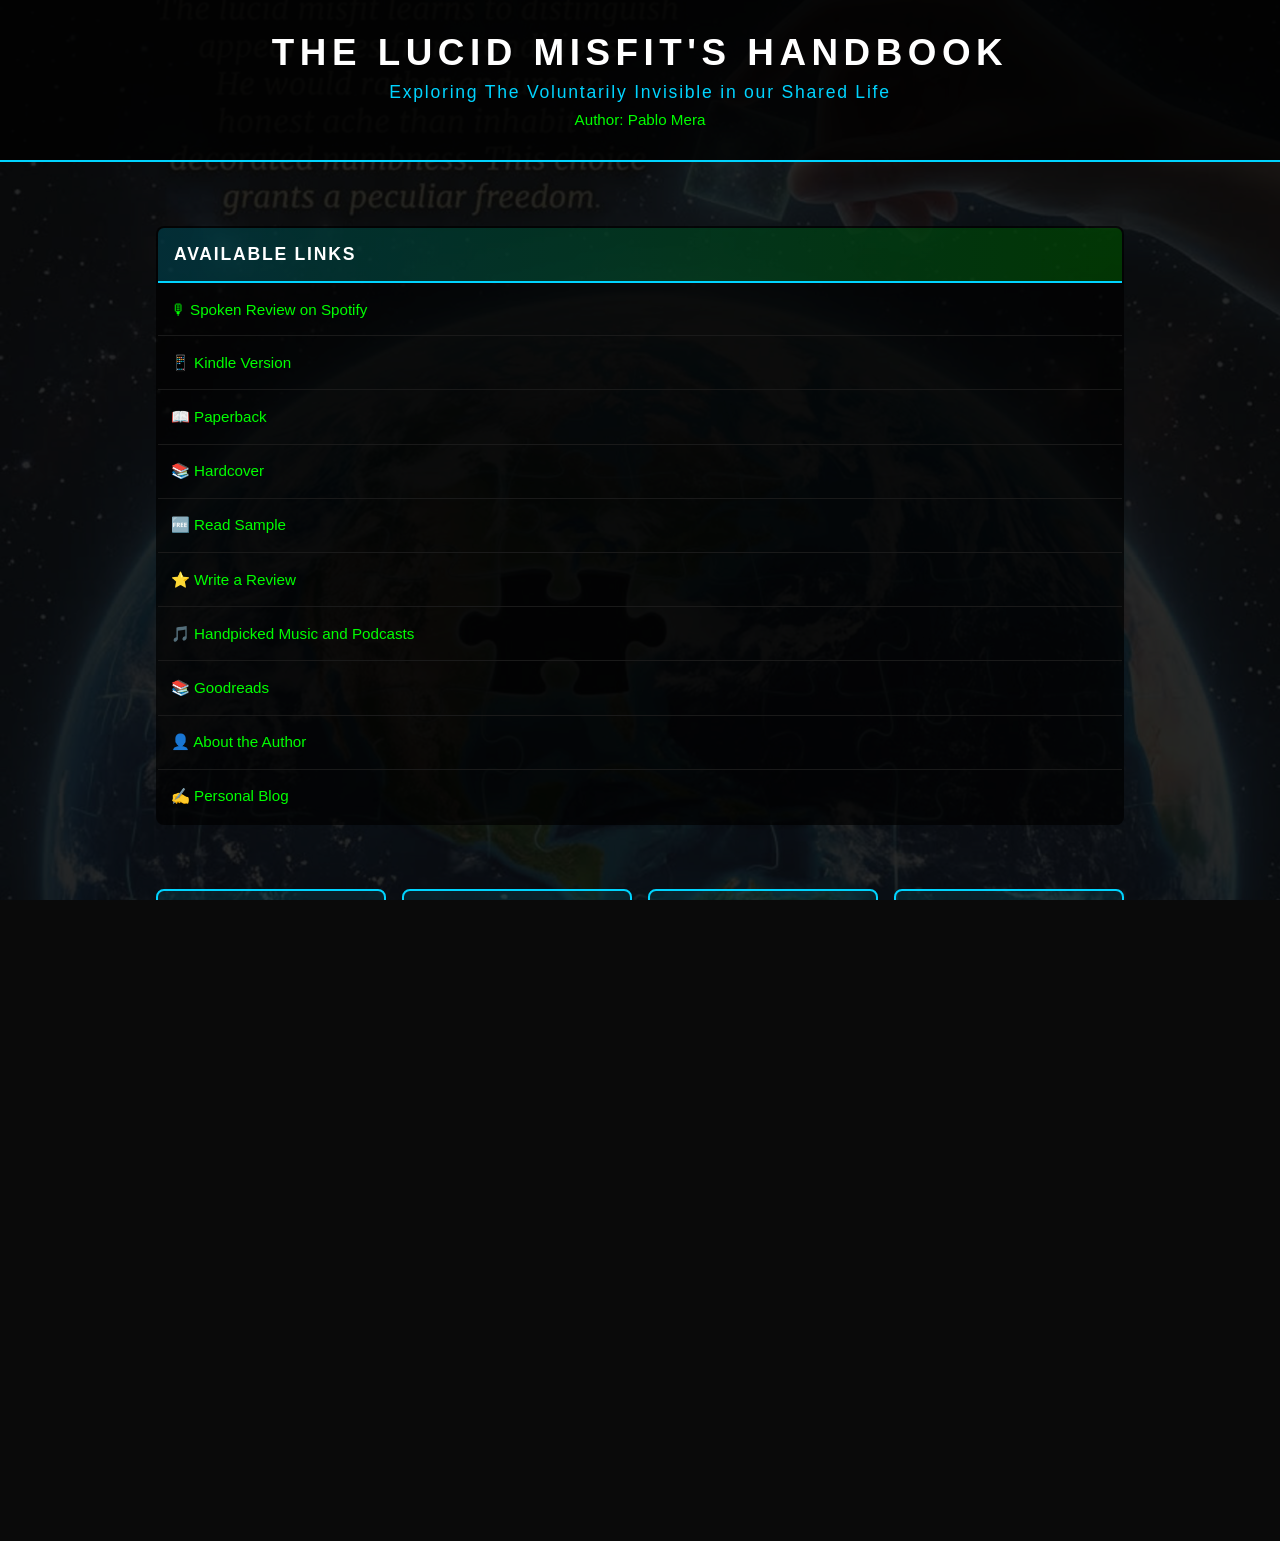
<file: page9.htm>
<!DOCTYPE html>
<html lang="en">
<head>
    <meta charset="UTF-8">
    <meta name="viewport" content="width=device-width, initial-scale=1.0">
    <title>The Lucid Misfit's Handbook - Bibliography</title>
    <style>
        * {
            margin: 0;
            padding: 0;
            box-sizing: border-box;
        }

        :root {
            --dark-bg: #0a0a0a;
            --white-text: #ffffff;
            --neon-accent: #00ff00;
            --neon-blue: #00d4ff;
            --subtle-border: #1a1a1a;
            --glass-bg: rgba(255, 255, 255, 0.03);
        }

        html, body {
            width: 100%;
            height: 100%;
            background-color: var(--dark-bg);
            color: var(--white-text);
            font-family: 'Segoe UI', Tahoma, Geneva, Verdana, sans-serif;
            overflow-x: hidden;
        }

        body {
            background-image: url('peng.jpg');
            background-attachment: fixed;
            background-size: cover;
            background-position: center;
            perspective: 1200px;
        }

        body::before {
            content: '';
            position: fixed;
            top: 0;
            left: 0;
            right: 0;
            bottom: 0;
            background: rgba(10, 10, 10, 0.87);
            z-index: -1;
            pointer-events: none;
        }

        audio {
            display: none;
        }

        header {
            text-align: center;
            padding: 2rem 1rem;
            border-bottom: 2px solid var(--neon-blue);
            background: rgba(0, 0, 0, 0.8);
            animation: fadeInDown 0.8s ease-out;
        }

        h1 {
            font-size: clamp(1.5rem, 4vw, 2.3rem);
            font-weight: 700;
            letter-spacing: 0.15em;
            text-transform: uppercase;
            color: var(--white-text);
            margin-bottom: 0.5rem;
        }

        .subtitle {
            font-size: clamp(0.85rem, 2vw, 1.1rem);
            color: var(--neon-blue);
            font-weight: 300;
            letter-spacing: 0.1em;
            margin-bottom: 0.5rem;
        }

        .author {
            font-size: 0.95rem;
            color: var(--neon-accent);
            font-weight: 500;
        }

        .container {
            max-width: 1000px;
            margin: 0 auto;
            padding: 2rem 1rem;
            display: flex;
            flex-direction: column;
            min-height: 100vh;
        }

        /* Links Table T7.1 */
        .links-table {
            width: 100%;
            margin: 2rem 0;
            animation: fadeInUp 0.8s ease-out 0.2s both;
        }

        .links-table table {
            width: 100%;
            border-collapse: collapse;
            background: rgba(0, 0, 0, 0.7);
            border: 2px solid var(--neon-blue);
            border-radius: 8px;
            overflow: hidden;
        }

        .links-table th {
            background: linear-gradient(90deg, rgba(0, 212, 255, 0.2), rgba(0, 255, 0, 0.2));
            padding: 1rem;
            text-align: left;
            border-bottom: 2px solid var(--neon-blue);
            font-size: clamp(0.95rem, 2vw, 1.1rem);
            text-transform: uppercase;
            letter-spacing: 0.1em;
        }

        .links-table td {
            padding: 0.8rem;
            border-bottom: 1px solid var(--subtle-border);
        }

        .links-table a {
            color: var(--neon-accent);
            text-decoration: none;
            font-weight: 500;
            transition: all 0.3s ease;
            display: block;
            padding: 0.3rem 0;
            font-size: 0.95rem;
        }

        .links-table a:hover {
            color: var(--neon-blue);
            text-shadow: 0 0 10px rgba(0, 212, 255, 0.5);
            transform: translateX(5px);
        }

        /* Retailer Grid T7.2 */
        .retailer-grid {
            display: grid;
            grid-template-columns: repeat(auto-fit, minmax(100px, 1fr));
            gap: 1rem;
            margin: 2rem 0;
            animation: fadeInUp 0.8s ease-out 0.3s both;
        }

        @media (min-width: 600px) {
            .retailer-grid {
                grid-template-columns: repeat(2, 1fr);
            }
        }

        @media (min-width: 900px) {
            .retailer-grid {
                grid-template-columns: repeat(4, 1fr);
            }
        }

        .retailer-btn {
            position: relative;
            aspect-ratio: 1;
            display: flex;
            align-items: center;
            justify-content: center;
            border: 2px solid var(--neon-blue);
            border-radius: 8px;
            background: rgba(0, 212, 255, 0.1);
            cursor: pointer;
            text-decoration: none;
            transition: all 0.3s ease;
            overflow: hidden;
            text-align: center;
        }

        .retailer-btn:hover {
            box-shadow: 0 0 25px rgba(0, 212, 255, 0.6), inset 0 0 15px rgba(0, 212, 255, 0.1);
            transform: translateY(-5px) scale(1.08);
            background: rgba(0, 212, 255, 0.2);
        }

        .retailer-btn img {
            max-width: 80%;
            max-height: 80%;
            object-fit: contain;
        }

        /* Footer Navigation */
        footer {
            display: flex;
            gap: 1rem;
            justify-content: center;
            flex-wrap: wrap;
            padding: 2rem 1rem;
            border-top: 2px solid var(--subtle-border);
            margin-top: auto;
            animation: fadeInUp 0.8s ease-out 0.4s both;
        }

        .nav-btn {
            position: relative;
            padding: 0.8rem 1.8rem;
            font-size: 0.95rem;
            font-weight: 600;
            text-decoration: none;
            color: var(--white-text);
            background: rgba(0, 212, 255, 0.1);
            border: 2px solid var(--neon-blue);
            border-radius: 8px;
            cursor: pointer;
            overflow: hidden;
            transition: all 0.3s ease;
            text-transform: uppercase;
            letter-spacing: 0.1em;
        }

        .nav-btn:hover {
            background: rgba(0, 212, 255, 0.2);
            box-shadow: 0 0 15px rgba(0, 212, 255, 0.4);
            transform: translateY(-2px);
        }

        /* Animations */
        @keyframes fadeInDown {
            from {
                opacity: 0;
                transform: translateY(-30px);
            }
            to {
                opacity: 1;
                transform: translateY(0);
            }
        }

        @keyframes fadeInUp {
            from {
                opacity: 0;
                transform: translateY(30px);
            }
            to {
                opacity: 1;
                transform: translateY(0);
            }
        }

        /* Responsive */
        @media (max-width: 768px) {
            .links-table th, .links-table td {
                padding: 0.7rem;
                font-size: 0.9rem;
            }

            .links-table a {
                font-size: 0.9rem;
            }

            header {
                padding: 1.5rem 1rem;
            }

            h1 {
                font-size: 1.6rem;
            }
        }
    </style>
</head>
<body>
    <audio id="bgMusic" loop>
        <source src="kelvin.aac" type="audio/aac">
    </audio>

    <header>
        <h1>The Lucid Misfit's Handbook</h1>
        <p class="subtitle">Exploring The Voluntarily Invisible in our Shared Life</p>
        <p class="author">Author: Pablo Mera</p>
    </header>

    <div class="container">
        <!-- T7.1: Links Table -->
        <div class="links-table">
            <table>
                <thead>
                    <tr>
                        <th>Available Links</th>
                    </tr>
                </thead>
                <tbody>
                    <tr>
                        <td><a href="https://open.spotify.com/episode/5InbATRatdsqyWipxhgBuv" target="_blank">🎙 Spoken Review on Spotify</a></td>
                    </tr>
                    <tr>
                        <td><a href="https://www.amazon.com/LUCID-MISFITS-HANDBOOK-Exploring-Voluntarily-ebook/dp/B0GYMCM3N3/" target="_blank">📱 Kindle Version</a></td>
                    </tr>
                    <tr>
                        <td><a href="https://www.amazon.com/LUCID-MISFITS-HANDBOOK-Exploring-Voluntarily/dp/B0GYPK6397/" target="_blank">📖 Paperback</a></td>
                    </tr>
                    <tr>
                        <td><a href="https://www.amazon.com/LUCID-MISFITS-HANDBOOK-Exploring-Voluntarily/dp/B0GYNYJFD5/" target="_blank">📚 Hardcover</a></td>
                    </tr>
                    <tr>
                        <td><a href="https://www.amazon.com/LUCID-MISFITS-HANDBOOK-Exploring-Voluntarily/dp/B0GYNYJFD5/" target="_blank">🆓 Read Sample</a></td>
                    </tr>
                    <tr>
                        <td><a href="https://www.amazon.com/product-reviews/B0GYNYJFD5/" target="_blank">⭐ Write a Review</a></td>
                    </tr>
                    <tr>
                        <td><a href="https://open.spotify.com/user/31egimzo6jur5btr4tmxl5cbyfpe/playlists" target="_blank">🎵 Handpicked Music and Podcasts</a></td>
                    </tr>
                    <tr>
                        <td><a href="https://www.goodreads.com/book/show/251502207-the-lucid-misfit-s-handbook" target="_blank">📚 Goodreads</a></td>
                    </tr>
                    <tr>
                        <td><a href="https://www.amazon.com/stores/author/B0GYVD1VV3/allbooks" target="_blank">👤 About the Author</a></td>
                    </tr>
                    <tr>
                        <td><a href="https://pablomera.blogspot.com/" target="_blank">✍ Personal Blog</a></td>
                    </tr>
                </tbody>
            </table>
        </div>

        <!-- T7.2: Retailer Grid -->
        <div class="retailer-grid">
            <a href="https://www.amazon.com/LUCID-MISFITS-HANDBOOK-Exploring-Voluntarily/dp/B0GYPK6397/" target="_blank" class="retailer-btn">
                <img src="amazon.png" alt="Amazon">
            </a>
            <a href="https://www.booksamillion.com/p/Lucid-Misfits-Handbook/Pablo-Mera/9798259022409" target="_blank" class="retailer-btn">
                <img src="bam.png" alt="Books-A-Million">
            </a>
            <a href="https://bookshop.org/p/books/the-lucid-misfit-s-handbook-exploring-the-voluntarily-invisible-in-our-shared-life-pablo-mera/7e540685097c0cf9" target="_blank" class="retailer-btn">
                <img src="bookshoporg.png" alt="Bookshop.org">
            </a>
            <a href="https://www.books.com.tw/products/F01c038522" target="_blank" class="retailer-btn">
                <img src="bookstw.png" alt="Books.com.tw">
            </a>
            <a href="https://www.saxo.com/dk/the-lucid-misfits-handbook-exploring-the-voluntarily-invisible-in-our-shared-life_bog_9798259022409" target="_blank" class="retailer-btn">
                <img src="saxo.jpg" alt="Saxo">
            </a>
            <a href="https://www.ibs.it/lucid-misfit-s-handbook-exploring-libro-inglese-pablo-mera/e/9798259022409" target="_blank" class="retailer-btn">
                <img src="ibs.png" alt="IBS">
            </a>
            <a href="https://www.lafeltrinelli.it/lucid-misfit-s-handbook-exploring-libro-inglese-pablo-mera/e/9798259022409" target="_blank" class="retailer-btn">
                <img src="feltri.png" alt="La Feltrinelli">
            </a>
            <a href="https://www.bol.com/nl/nl/p/the-lucid-misfit-s-handbook-exploring-the-voluntarily-invisible-in-our-shared-life/9300000280579611/" target="_blank" class="retailer-btn">
                <img src="bol.jpg" alt="Bol.com">
            </a>
        </div>

        <footer>
            <a href="index.htm" class="nav-btn">NEXT → SIGUIENTE</a>
            <a href="page8.htm" class="nav-btn">← PREVIOUS ANTERIOR</a>
        </footer>
    </div>

    <script>
        const audio = document.getElementById('bgMusic');
        
        window.addEventListener('load', function() {
            audio.play().catch(err => console.log('Audio autoplay prevented:', err));
        });

        // 3D Tilt for retailer buttons
        document.querySelectorAll('.retailer-btn').forEach(button => {
            button.addEventListener('mousemove', (e) => {
                const rect = button.getBoundingClientRect();
                const x = e.clientX - rect.left;
                const y = e.clientY - rect.top;
                
                const rotateX = (y - rect.height / 2) / 8;
                const rotateY = (rect.width / 2 - x) / 8;
                
                button.style.transform = `perspective(1000px) rotateX(${rotateX}deg) rotateY(${rotateY}deg) translateZ(10px)`;
            });

            button.addEventListener('mouseleave', () => {
                button.style.transform = 'perspective(1000px) rotateX(0) rotateY(0) translateZ(0)';
            });
        });
    </script>
</body>
</html>
</file>
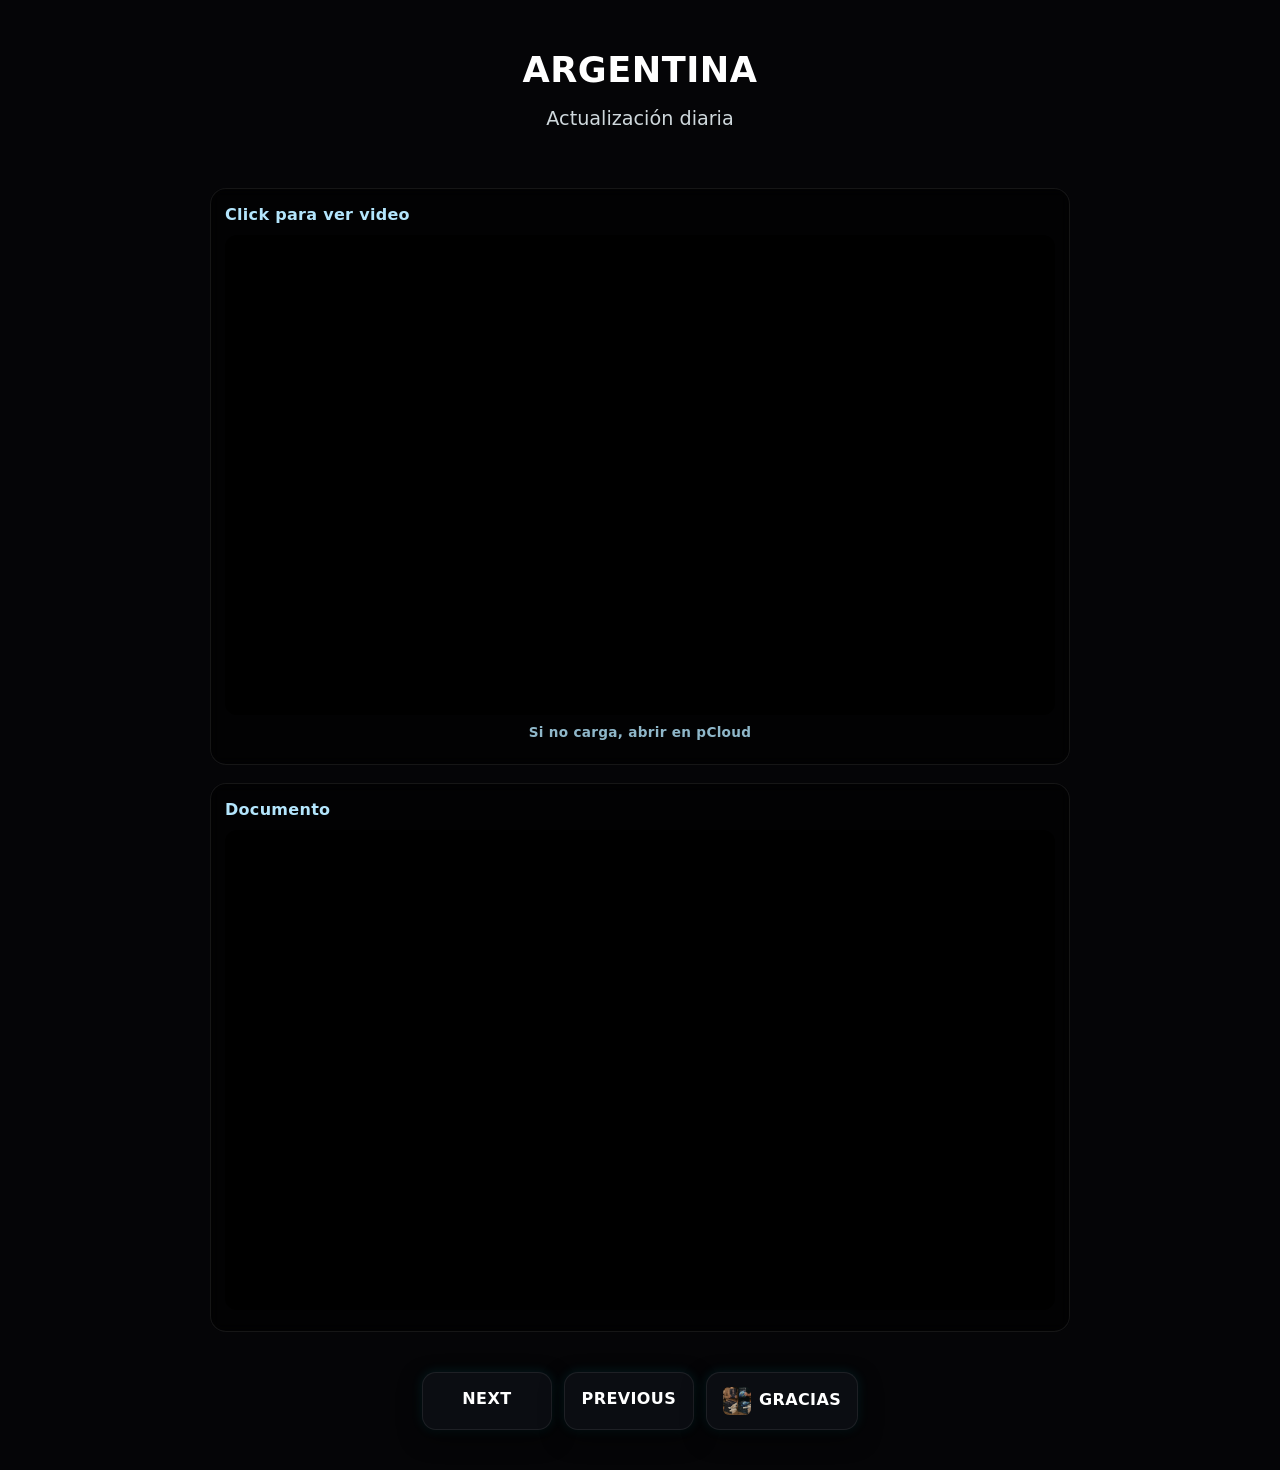
<file: pagina2.html>
<!DOCTYPE html>
<html lang="es">
<head>
<meta charset="utf-8"><meta name="viewport" content="width=device-width,initial-scale=1">
<title>Página 2 – Argentina</title>
<link rel="stylesheet" href="style.css">
</head>
<body>
<div class="bg-cover" style="background-image:url('ar.jpg')"></div>
<div class="bg-overlay"></div>
<div class="wrap">
<header><h1>ARGENTINA</h1><h2>Actualización diaria</h2></header>
<div class="viewer">
<p>Click para ver video</p>
<iframe src="https://u.pcloud.link/publink/show?code=XZS5fA5ZjXDs5C7b2Nyzat4oPwj9GhxKSbc7" allow="autoplay; fullscreen" allowfullscreen></iframe>
<p class="small">Si no carga, <a href="https://u.pcloud.link/publink/show?code=XZS5fA5ZjXDs5C7b2Nyzat4oPwj9GhxKSbc7" target="_blank" rel="noopener">abrir en pCloud</a></p>
</div>
<div class="viewer">
<p>Documento</p>
<iframe class="doc-frame" src="https://u.pcloud.link/publink/show?code=XZWzfA5ZbGf6RpSev8FKANYBgyRKh5iLHDfX" allow="fullscreen"></iframe>
</div>
<footer>
<a class="fbtn tilt" href="pagina3.html"><span data-words="NEXT|SIGUIENTE"></span></a>
<a class="fbtn tilt" href="index.htm"><span data-words="PREVIOUS|ANTERIOR"></span></a>
<a class="fbtn tilt" href="https://trompo01.github.io/cl02/" target="_blank" rel="noopener"><img src="libros.jpg" alt=""><span data-words="GRACIAS|POR LEER|MIS LIBROS|CLICK AQUI"></span></a>
</footer>
</div>
<script src="script.js"></script>
</body>
</html>
</file>
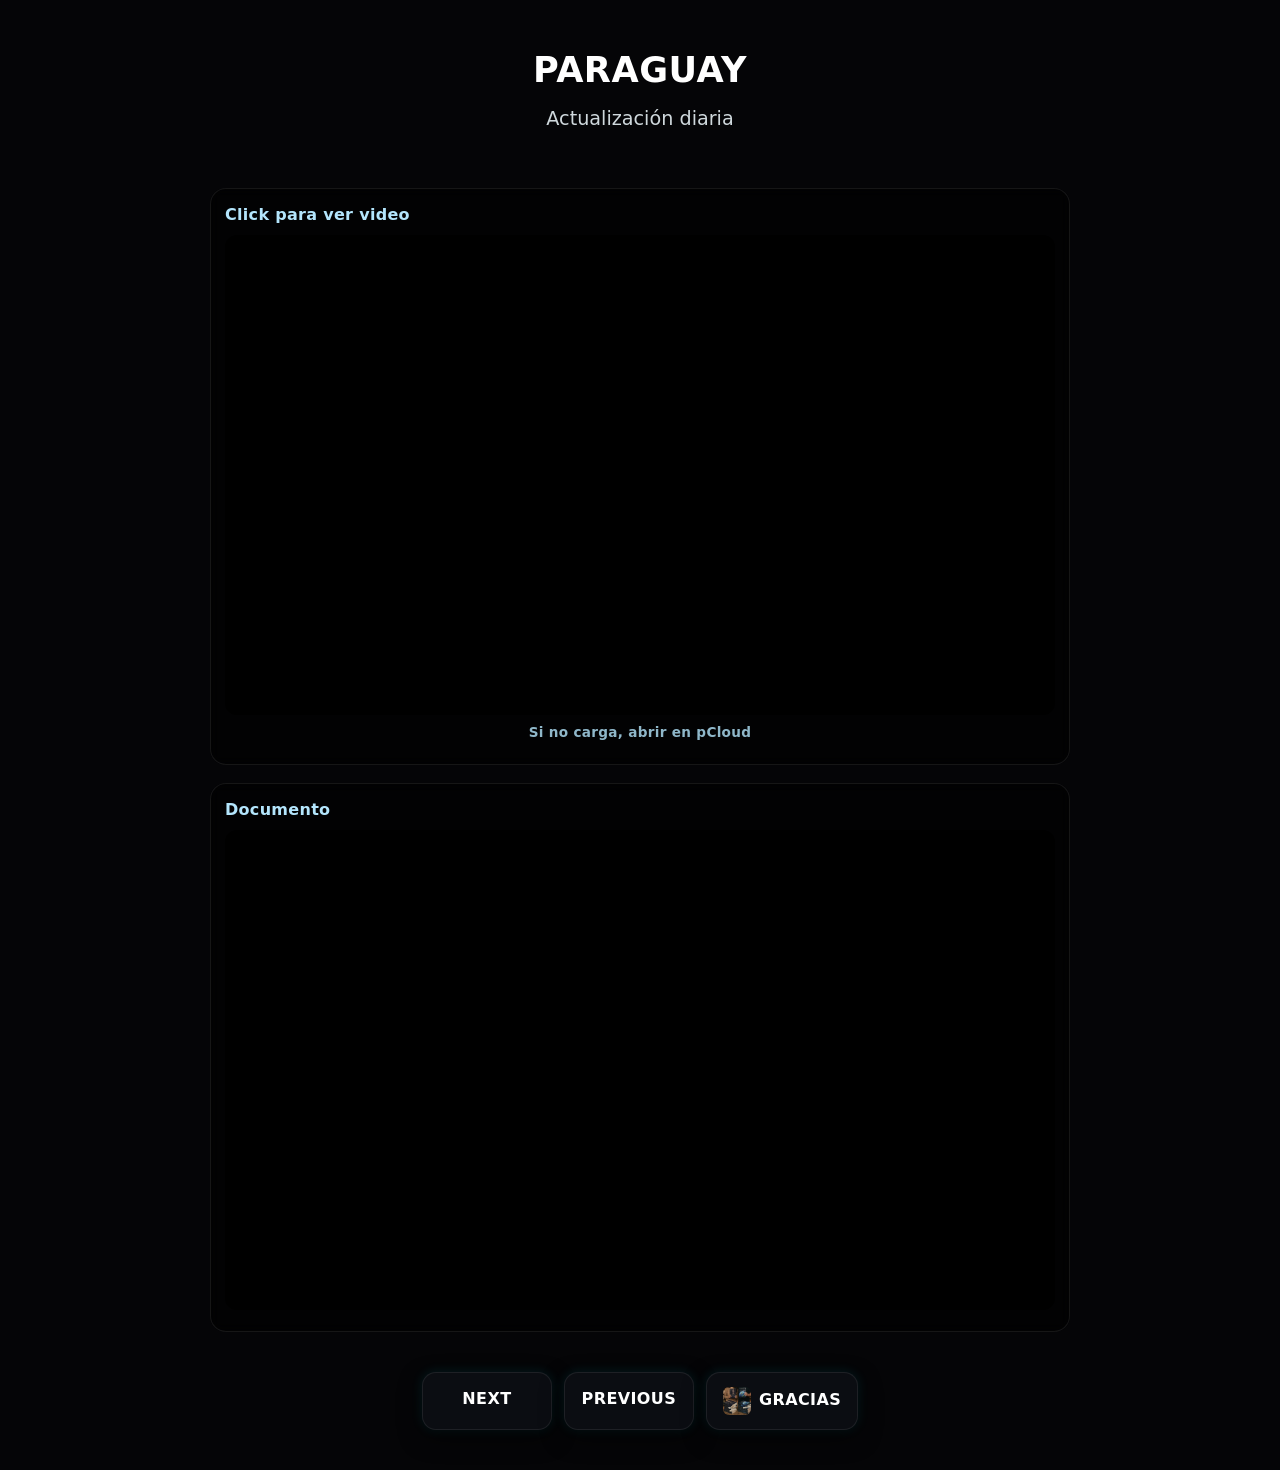
<file: pagina3.html>
<!DOCTYPE html>
<html lang="es">
<head>
<meta charset="utf-8"><meta name="viewport" content="width=device-width,initial-scale=1">
<title>Página 3 – Paraguay</title>
<link rel="stylesheet" href="style.css">
</head>
<body>
<div class="bg-cover" style="background-image:url('py.jpg')"></div>
<div class="bg-overlay"></div>
<div class="wrap">
<header><h1>PARAGUAY</h1><h2>Actualización diaria</h2></header>
<div class="viewer">
<p>Click para ver video</p>
<iframe src="https://u.pcloud.link/publink/show?code=XZG5fA5ZoH3MjmtOX7uxLRYvS4LRiQarHzik" allow="autoplay; fullscreen" allowfullscreen></iframe>
<p class="small">Si no carga, <a href="https://u.pcloud.link/publink/show?code=XZG5fA5ZoH3MjmtOX7uxLRYvS4LRiQarHzik" target="_blank">abrir en pCloud</a></p>
</div>
<div class="viewer">
<p>Documento</p>
<iframe class="doc-frame" src="https://u.pcloud.link/publink/show?code=XZezfA5Zxxhx7ES5l6znY5ho3dmHAz84dOO7" allow="fullscreen"></iframe>
</div>
<footer>
<a class="fbtn tilt" href="pagina4.html"><span data-words="NEXT|SIGUIENTE"></span></a>
<a class="fbtn tilt" href="pagina2.html"><span data-words="PREVIOUS|ANTERIOR"></span></a>
<a class="fbtn tilt" href="https://trompo01.github.io/cl02/" target="_blank"><img src="libros.jpg" alt=""><span data-words="GRACIAS|POR LEER|MIS LIBROS|CLICK AQUI"></span></a>
</footer>
</div>
<script src="script.js"></script>
</body>
</html>
</file>
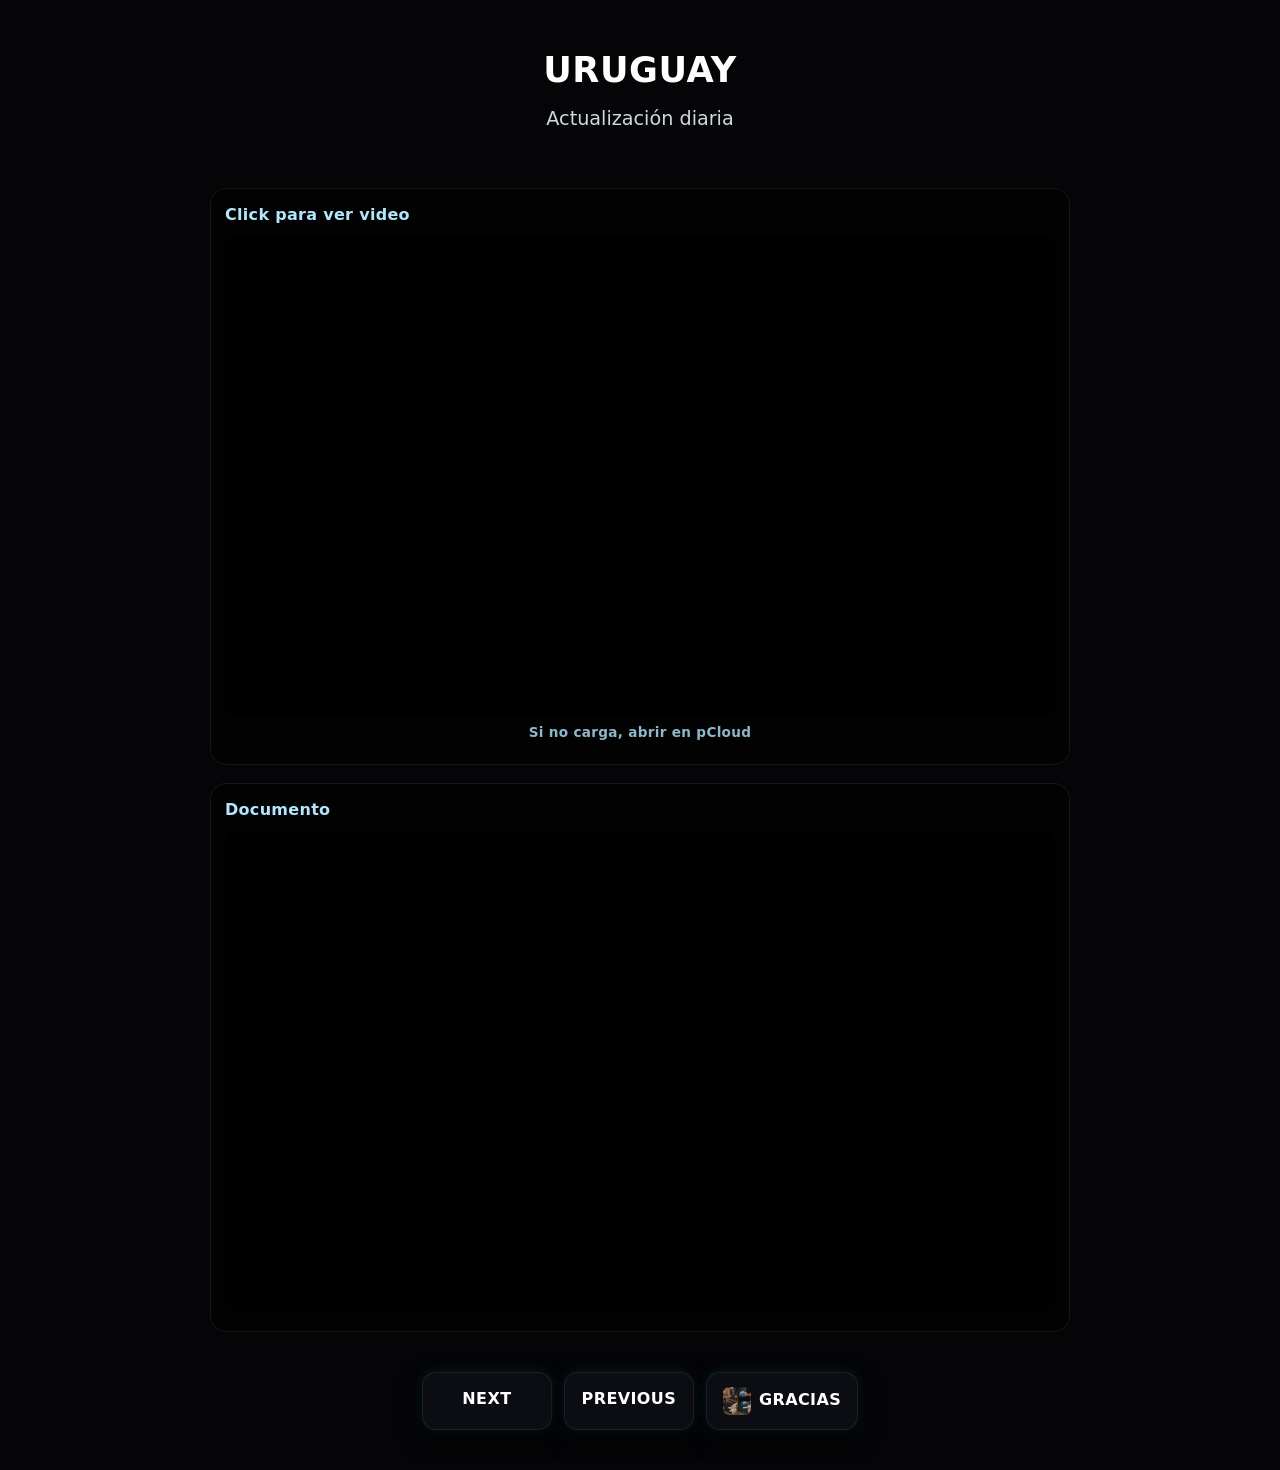
<file: pagina4.html>
<!DOCTYPE html>
<html lang="es">
<head>
<meta charset="utf-8"><meta name="viewport" content="width=device-width,initial-scale=1">
<title>Página 4 – Uruguay</title>
<link rel="stylesheet" href="style.css">
</head>
<body>
<div class="bg-cover" style="background-image:url('uy.jpg')"></div>
<div class="bg-overlay"></div>
<div class="wrap">
<header><h1>URUGUAY</h1><h2>Actualización diaria</h2></header>
<div class="viewer">
<p>Click para ver video</p>
<iframe src="https://u.pcloud.link/publink/show?code=XZFJfA5ZDzVUqGvL33zL4IlVk0ag0piQwiqy" allow="autoplay; fullscreen" allowfullscreen></iframe>
<p class="small">Si no carga, <a href="https://u.pcloud.link/publink/show?code=XZFJfA5ZDzVUqGvL33zL4IlVk0ag0piQwiqy" target="_blank">abrir en pCloud</a></p>
</div>
<div class="viewer">
<p>Documento</p>
<iframe class="doc-frame" src="https://u.pcloud.link/publink/show?code=XZgzfA5ZKHVMo8FN4wLVPC6eDWthyQvTnpQX" allow="fullscreen"></iframe>
</div>
<footer>
<a class="fbtn tilt" href="pagina5.html"><span data-words="NEXT|SIGUIENTE"></span></a>
<a class="fbtn tilt" href="pagina3.html"><span data-words="PREVIOUS|ANTERIOR"></span></a>
<a class="fbtn tilt" href="https://trompo01.github.io/cl02/" target="_blank"><img src="libros.jpg" alt=""><span data-words="GRACIAS|POR LEER|MIS LIBROS|CLICK AQUI"></span></a>
</footer>
</div>
<script src="script.js"></script>
</body>
</html>
</file>
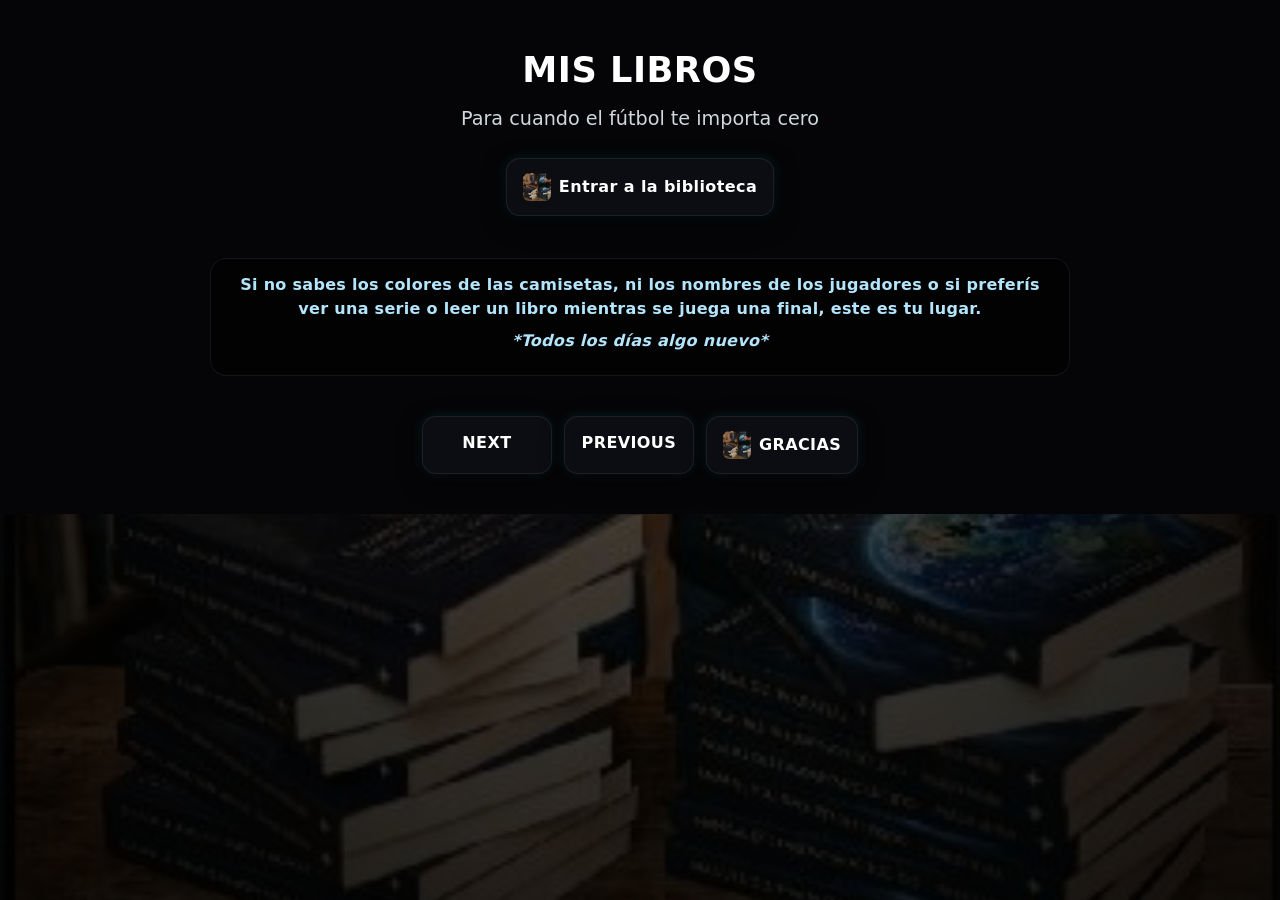
<file: pagina5.html>
<!DOCTYPE html>
<html lang="es">
<head>
<meta charset="utf-8"><meta name="viewport" content="width=device-width,initial-scale=1">
<title>Página 5 – Libros</title>
<link rel="stylesheet" href="style.css">
</head>
<body>
<div class="bg-cover" style="background-image:url('libros.jpg')"></div>
<div class="bg-overlay"></div>
<div class="wrap">
<header>
<h1>MIS LIBROS</h1>
<h2>Para cuando el fútbol te importa cero</h2>
<a href="https://trompo01.github.io/cl02/" target="_blank" class="fbtn tilt" style="display:inline-block;margin-top:12px"><img src="libros.jpg" alt="">Entrar a la biblioteca</a>
</header>
<div class="viewer" style="text-align:center">
<p>Si no sabes los colores de las camisetas, ni los nombres de los jugadores o si preferís ver una serie o leer un libro mientras se juega una final, este es tu lugar.</p>
<p><em>*Todos los días algo nuevo*</em></p>
</div>
<footer>
<a class="fbtn tilt" href="index.htm"><span data-words="NEXT|SIGUIENTE"></span></a>
<a class="fbtn tilt" href="pagina4.html"><span data-words="PREVIOUS|ANTERIOR"></span></a>
<a class="fbtn tilt" href="https://trompo01.github.io/cl02/" target="_blank"><img src="libros.jpg" alt=""><span data-words="GRACIAS|POR LEER|MIS LIBROS|CLICK AQUI"></span></a>
</footer>
</div>
<script src="script.js"></script>
</body>
</html>
</file>
<file: style.css>
/* EL PUBLICO OLVIDADO DEL MUNDIAL 2026 */
:root{
  --bg:#050507;
  --fg:#ffffff;
  --accent:#00e5ff;
  --accent2:#ff3df7;
}
*{box-sizing:border-box}
html,body{margin:0;padding:0;background:var(--bg);color:var(--fg);font-family:system-ui,-apple-system,Segoe UI,Roboto,Ubuntu,'Helvetica Neue',Arial,sans-serif;line-height:1.5;-webkit-font-smoothing:antialiased}
a{color:inherit;text-decoration:none}
.wrap{max-width:960px;margin:0 auto;padding:20px}
header{text-align:center;padding:24px 12px}
h1{font-size:clamp(1.4rem,4vw,2.2rem);margin:0 0 8px;letter-spacing:.5px;text-transform:uppercase}
h2{font-size:clamp(.95rem,2.8vw,1.2rem);margin:0 0 12px;font-weight:500;color:#cfd8dc}
.desc{font-size:.95rem;color:#e0e0e0;max-width:680px;margin:0 auto 24px}
.grid2{display:grid;grid-template-columns:repeat(2,1fr);gap:16px;max-width:420px;margin:24px auto}
.btn3d{position:relative;display:block;aspect-ratio:1/1;border-radius:20px;overflow:hidden;background:#0d0f14;transform-style:preserve-3d;box-shadow:0 12px 30px rgba(0,0,0,.75),0 0 0 1px rgba(255,255,255,.06),0 0 18px rgba(0,229,255,.15);transition:transform .25s ease, box-shadow .25s ease;animation:float 5s ease-in-out infinite;will-change:transform}
.btn3d img{width:100%;height:100%;object-fit:cover;display:block;filter:contrast(1.05) saturate(1.1)}
.btn3d::after{content:"";position:absolute;inset:0;border-radius:20px;box-shadow:inset 0 0 30px rgba(0,0,0,.35),inset 0 0 0 1px rgba(255,255,255,.08);pointer-events:none}
.btn3d:hover{box-shadow:0 16px 40px rgba(0,0,0,.85),0 0 0 1px rgba(255,255,255,.1),0 0 24px rgba(255,61,247,.25)}
@keyframes float{0%,100%{transform:translateY(0)}50%{transform:translateY(-6px)}}
.neon-line{height:2px;background:linear-gradient(90deg,transparent,var(--accent),var(--accent2),transparent);margin:24px auto;max-width:520px;opacity:.8}
.viewer{background:rgba(0,0,0,.55);backdrop-filter:blur(6px);border:1px solid rgba(255,255,255,.08);border-radius:16px;padding:14px;margin:18px auto;max-width:860px}
.viewer p{margin:0 0 8px;font-weight:600;letter-spacing:.3px;color:#b3e5fc}
.viewer iframe{width:100%;height:56vw;max-height:480px;border:0;border-radius:12px;background:#000}
.doc-frame{width:100%;height:70vh;min-height:420px;border:0;border-radius:12px;background:#111}
.bg-cover{position:fixed;inset:0;z-index:-2;background-size:cover;background-position:center;filter:brightness(.45) saturate(1.1)}
.bg-overlay{position:fixed;inset:0;z-index:-1;background:radial-gradient(ellipse at center,rgba(0,0,0,.2),rgba(0,0,0,.75))}
footer{margin:40px auto 20px;display:flex;gap:12px;justify-content:center;flex-wrap:wrap}
.fbtn{min-width:130px;padding:14px 16px;border-radius:14px;background:#0b0d12;border:1px solid rgba(255,255,255,.08);text-align:center;font-weight:700;letter-spacing:.4px;box-shadow:0 8px 22px rgba(0,0,0,.6),0 0 12px rgba(0,229,255,.12);transition:transform .2s}
.fbtn:hover{transform:translateY(-2px)}
.fbtn img{width:28px;height:28px;object-fit:cover;border-radius:6px;vertical-align:middle;margin-right:8px}
.small{font-size:.85rem;opacity:.8;text-align:center;margin-top:8px}
@media (max-width:480px){
  .grid2{gap:12px;max-width:340px}
  .viewer iframe{height:58vw}
  .doc-frame{height:65vh}
}
</style>
</file>
